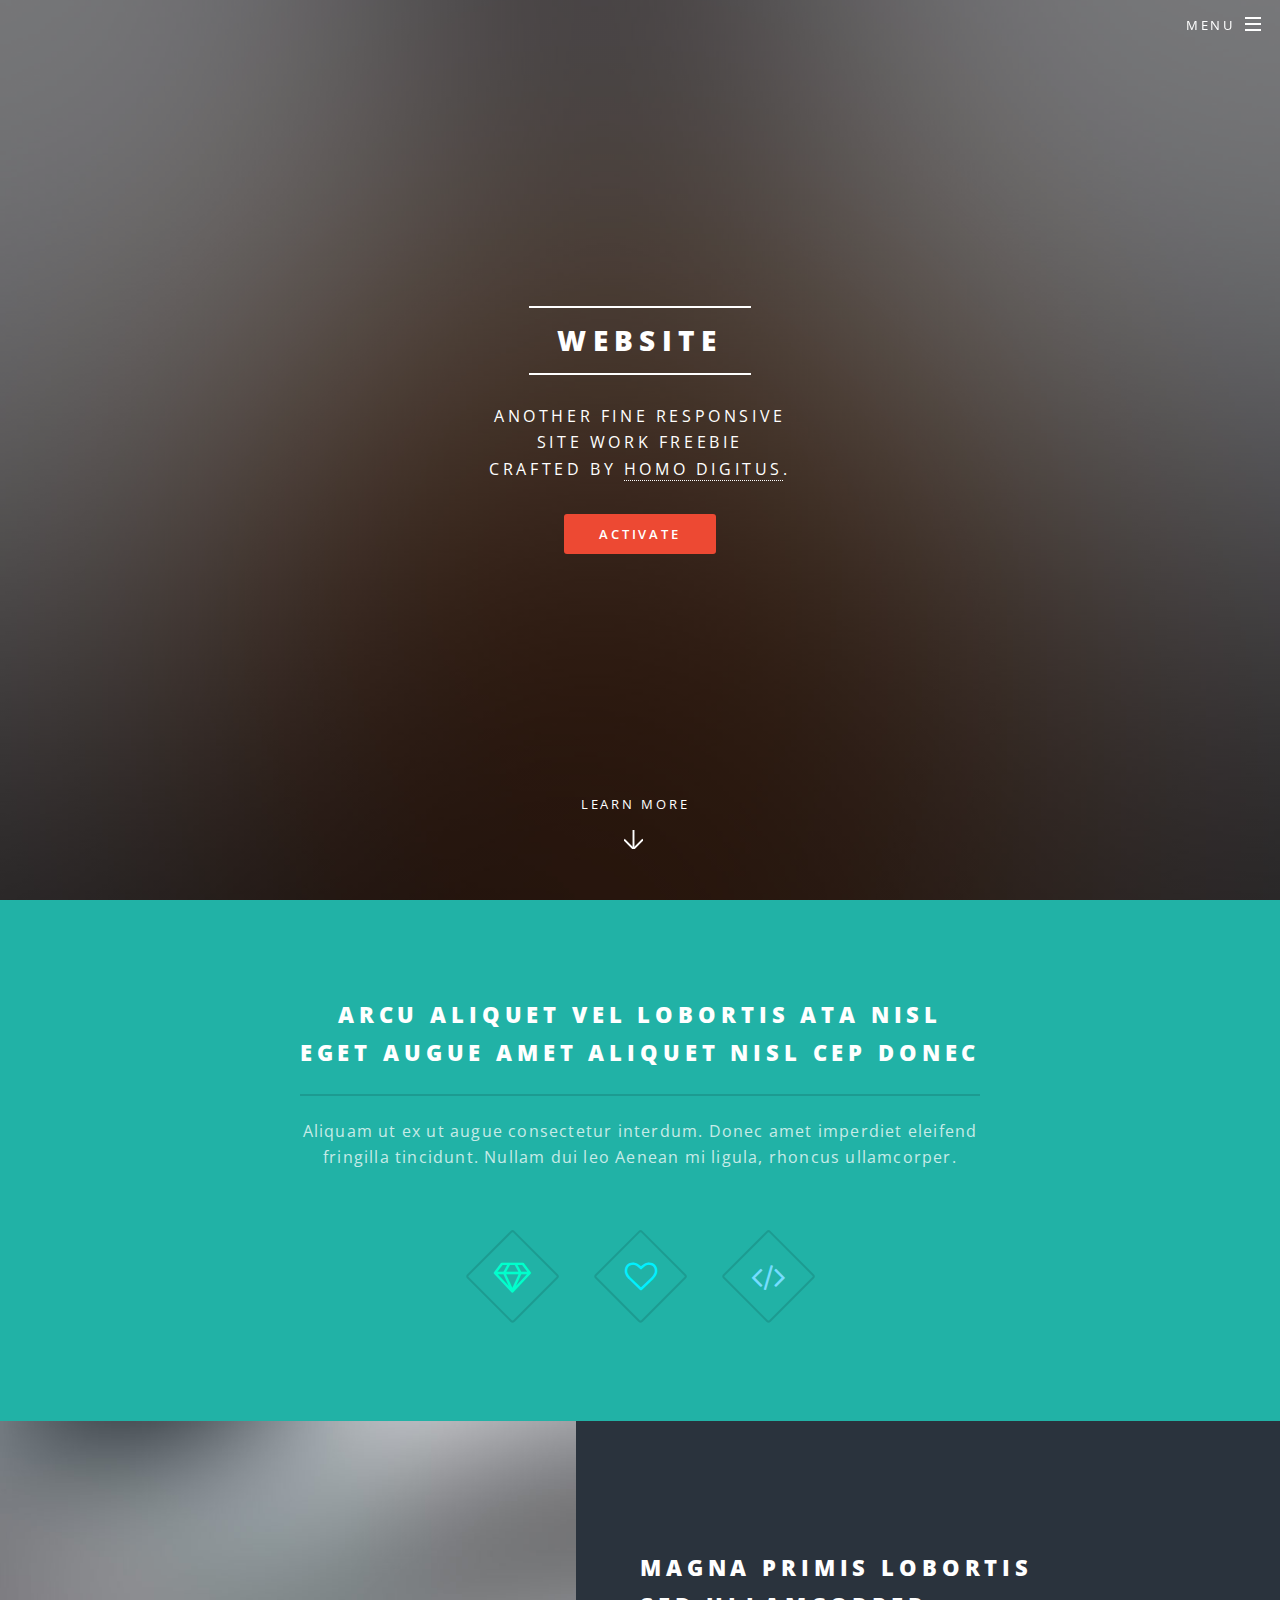
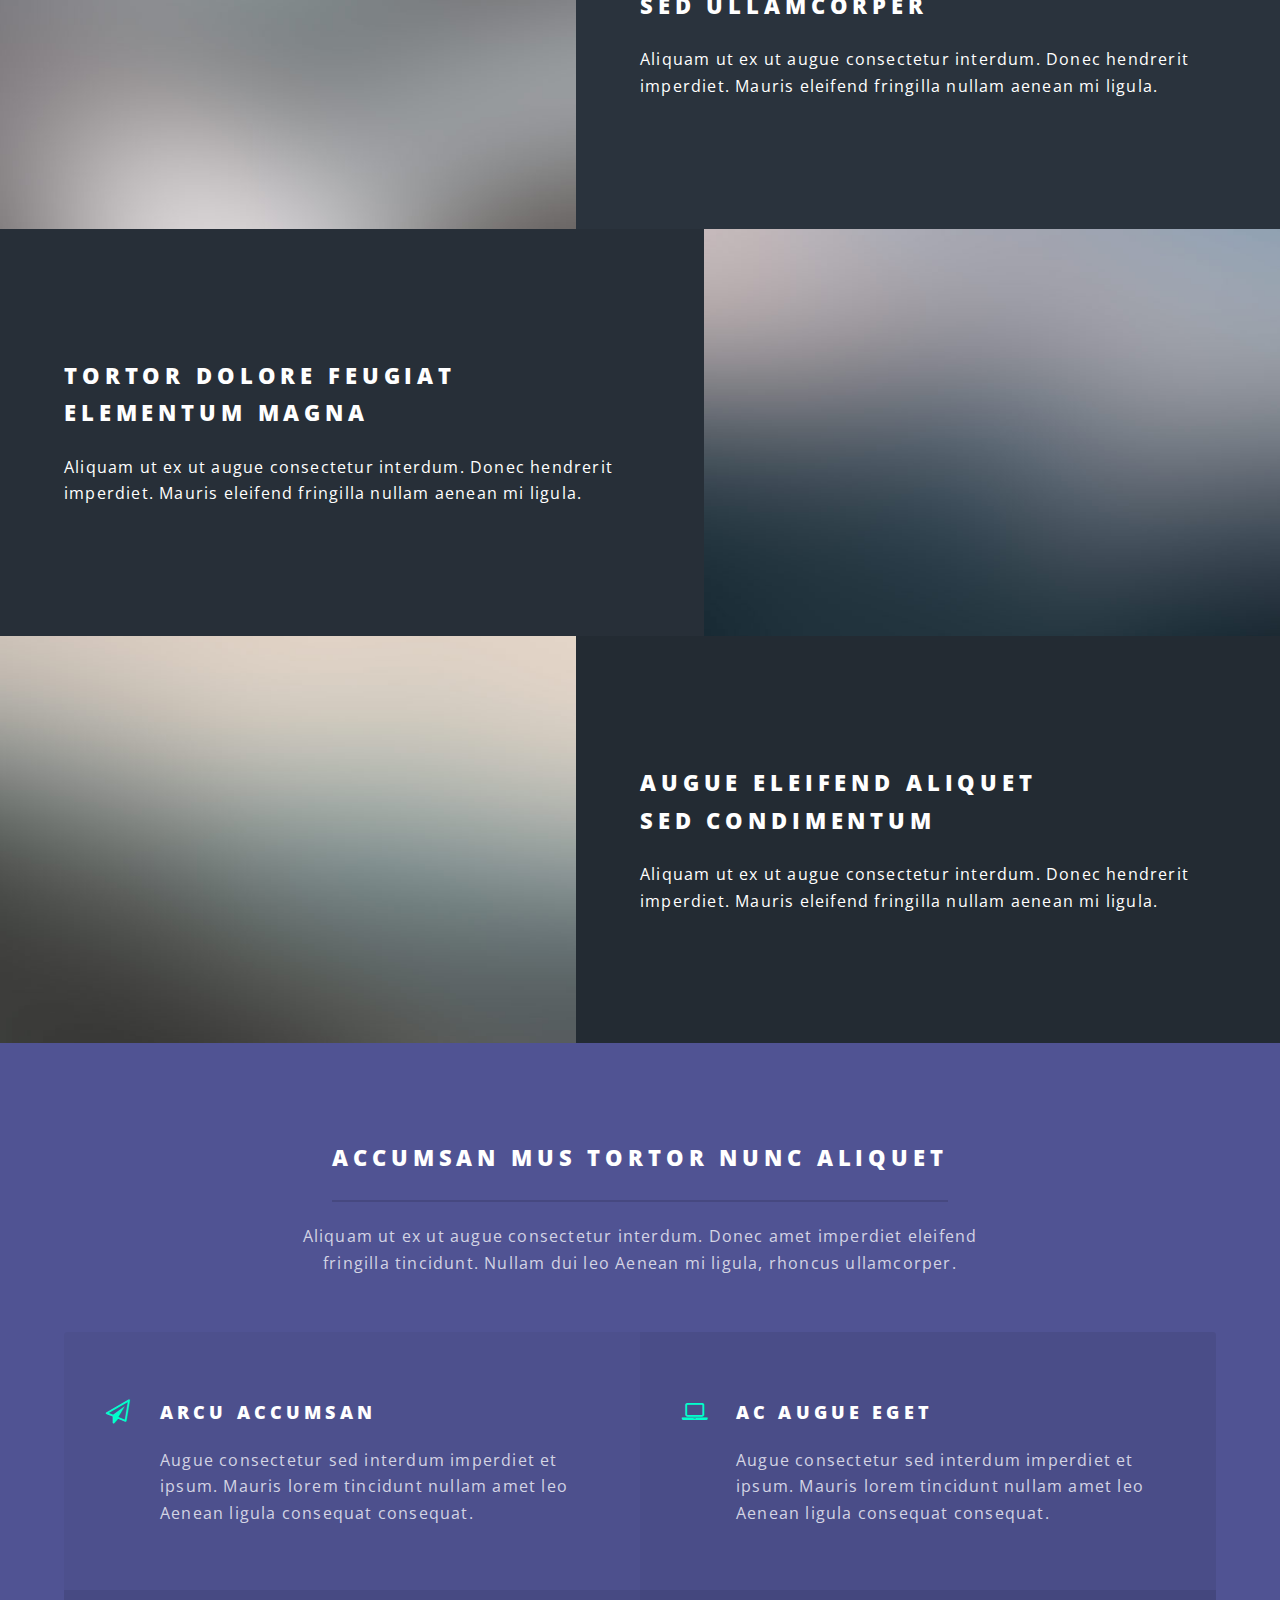
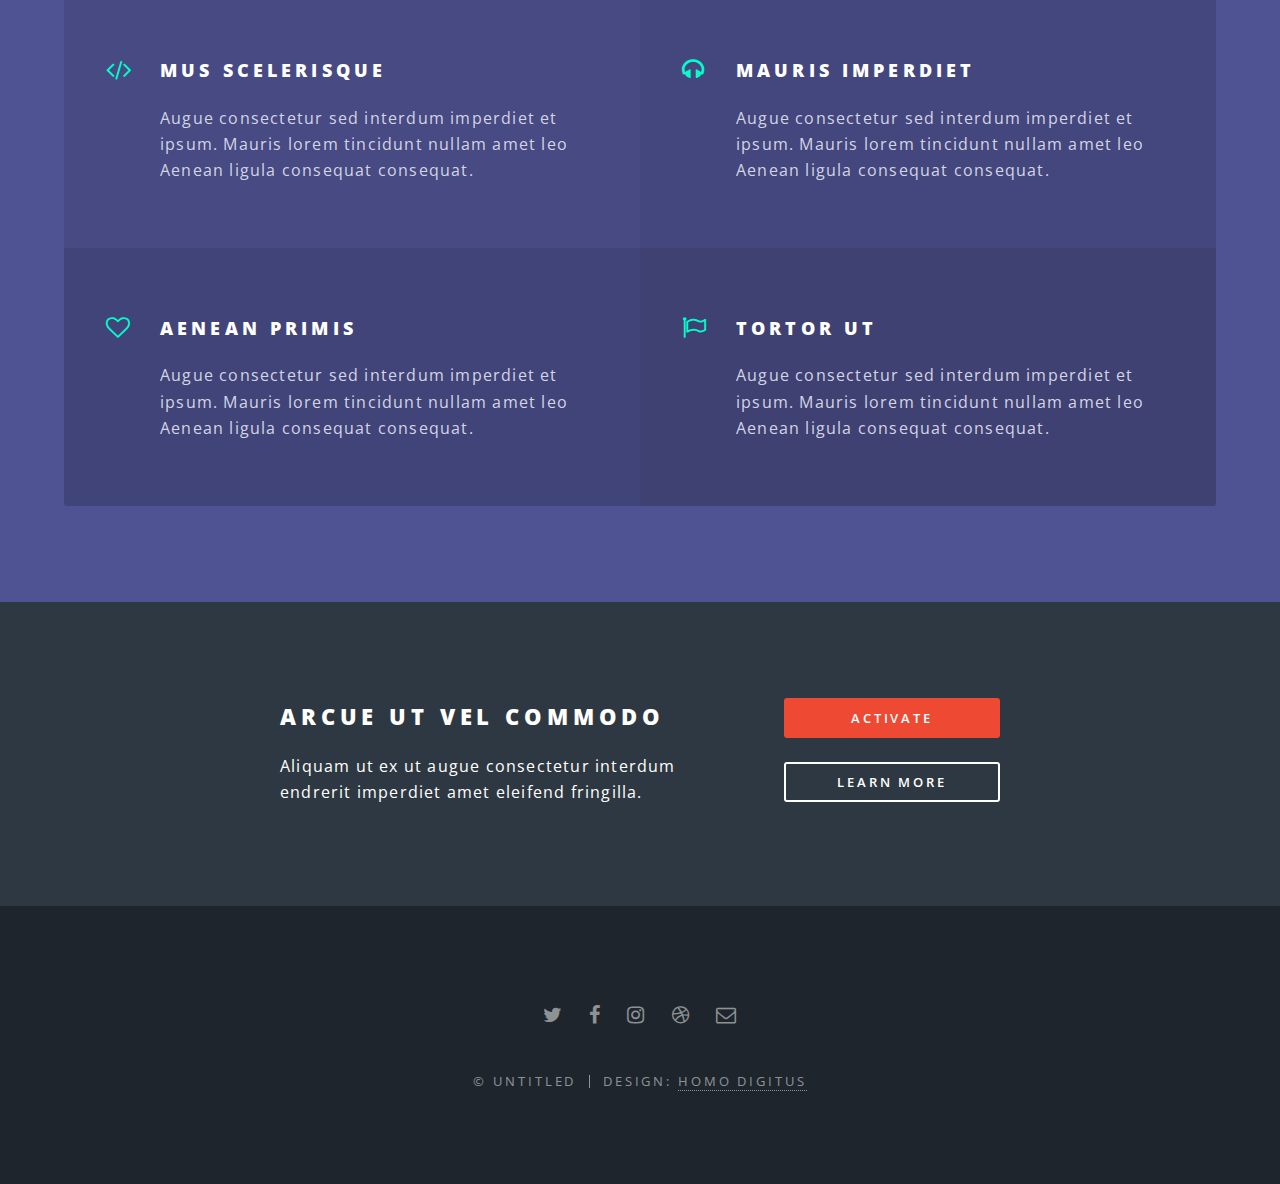
<file: website1/index.html>
<!DOCTYPE HTML>
<!--
	Homo Digitus Web Design
-->
<html>
	<head>
		<title>Design by Homo Digitus</title>
		<meta charset="utf-8" />
		<meta name="viewport" content="width=device-width, initial-scale=1" />
		<!--[if lte IE 8]><script src="assets/js/ie/html5shiv.js"></script><![endif]-->
		<link rel="stylesheet" href="assets/css/main.css" />
		<!--[if lte IE 8]><link rel="stylesheet" href="assets/css/ie8.css" /><![endif]-->
		<!--[if lte IE 9]><link rel="stylesheet" href="assets/css/ie9.css" /><![endif]-->
	</head>
	<body class="landing">

		<!-- Page Wrapper -->
			<div id="page-wrapper">

				<!-- Header -->
					<header id="header" class="alt">
						<h1><a href="index.html">Website</a></h1>
						<nav id="nav">
							<ul>
								<li class="special">
									<a href="#menu" class="menuToggle"><span>Menu</span></a>
									<div id="menu">
										<ul>
											<li><a href="index.html">Home</a></li>
											<li><a href="generic.html">Generic</a></li>
											<li><a href="elements.html">Elements</a></li>
											<li><a href="contact.html">Contact Us</a></li>
											<li><a href="#">Sign Up</a></li>
											<li><a href="#">Log In</a></li>
										</ul>
									</div>
								</li>
							</ul>
						</nav>
					</header>

				<!-- Banner -->
					<section id="banner">
						<div class="inner">
							<h2>Website</h2>
							<p>Another fine responsive<br />
							site work freebie<br />
							crafted by <a href="http://homodigitus.xyz/">Homo Digitus</a>.</p>
							<ul class="actions">
								<li><a href="#" class="button special">Activate</a></li>
							</ul>
						</div>
						<a href="#one" class="more scrolly">Learn More</a>
					</section>

				<!-- One -->
					<section id="one" class="wrapper style1 special">
						<div class="inner">
							<header class="major">
								<h2>Arcu aliquet vel lobortis ata nisl<br />
								eget augue amet aliquet nisl cep donec</h2>
								<p>Aliquam ut ex ut augue consectetur interdum. Donec amet imperdiet eleifend<br />
								fringilla tincidunt. Nullam dui leo Aenean mi ligula, rhoncus ullamcorper.</p>
							</header>
							<ul class="icons major">
								<li><span class="icon fa-diamond major style1"><span class="label">Lorem</span></span></li>
								<li><span class="icon fa-heart-o major style2"><span class="label">Ipsum</span></span></li>
								<li><span class="icon fa-code major style3"><span class="label">Dolor</span></span></li>
							</ul>
						</div>
					</section>

				<!-- Two -->
					<section id="two" class="wrapper alt style2">
						<section class="spotlight">
							<div class="image"><img src="images/pic01.jpg" alt="" /></div><div class="content">
								<h2>Magna primis lobortis<br />
								sed ullamcorper</h2>
								<p>Aliquam ut ex ut augue consectetur interdum. Donec hendrerit imperdiet. Mauris eleifend fringilla nullam aenean mi ligula.</p>
							</div>
						</section>
						<section class="spotlight">
							<div class="image"><img src="images/pic02.jpg" alt="" /></div><div class="content">
								<h2>Tortor dolore feugiat<br />
								elementum magna</h2>
								<p>Aliquam ut ex ut augue consectetur interdum. Donec hendrerit imperdiet. Mauris eleifend fringilla nullam aenean mi ligula.</p>
							</div>
						</section>
						<section class="spotlight">
							<div class="image"><img src="images/pic03.jpg" alt="" /></div><div class="content">
								<h2>Augue eleifend aliquet<br />
								sed condimentum</h2>
								<p>Aliquam ut ex ut augue consectetur interdum. Donec hendrerit imperdiet. Mauris eleifend fringilla nullam aenean mi ligula.</p>
							</div>
						</section>
					</section>

				<!-- Three -->
					<section id="three" class="wrapper style3 special">
						<div class="inner">
							<header class="major">
								<h2>Accumsan mus tortor nunc aliquet</h2>
								<p>Aliquam ut ex ut augue consectetur interdum. Donec amet imperdiet eleifend<br />
								fringilla tincidunt. Nullam dui leo Aenean mi ligula, rhoncus ullamcorper.</p>
							</header>
							<ul class="features">
								<li class="icon fa-paper-plane-o">
									<h3>Arcu accumsan</h3>
									<p>Augue consectetur sed interdum imperdiet et ipsum. Mauris lorem tincidunt nullam amet leo Aenean ligula consequat consequat.</p>
								</li>
								<li class="icon fa-laptop">
									<h3>Ac Augue Eget</h3>
									<p>Augue consectetur sed interdum imperdiet et ipsum. Mauris lorem tincidunt nullam amet leo Aenean ligula consequat consequat.</p>
								</li>
								<li class="icon fa-code">
									<h3>Mus Scelerisque</h3>
									<p>Augue consectetur sed interdum imperdiet et ipsum. Mauris lorem tincidunt nullam amet leo Aenean ligula consequat consequat.</p>
								</li>
								<li class="icon fa-headphones">
									<h3>Mauris Imperdiet</h3>
									<p>Augue consectetur sed interdum imperdiet et ipsum. Mauris lorem tincidunt nullam amet leo Aenean ligula consequat consequat.</p>
								</li>
								<li class="icon fa-heart-o">
									<h3>Aenean Primis</h3>
									<p>Augue consectetur sed interdum imperdiet et ipsum. Mauris lorem tincidunt nullam amet leo Aenean ligula consequat consequat.</p>
								</li>
								<li class="icon fa-flag-o">
									<h3>Tortor Ut</h3>
									<p>Augue consectetur sed interdum imperdiet et ipsum. Mauris lorem tincidunt nullam amet leo Aenean ligula consequat consequat.</p>
								</li>
							</ul>
						</div>
					</section>

				<!-- CTA -->
					<section id="cta" class="wrapper style4">
						<div class="inner">
							<header>
								<h2>Arcue ut vel commodo</h2>
								<p>Aliquam ut ex ut augue consectetur interdum endrerit imperdiet amet eleifend fringilla.</p>
							</header>
							<ul class="actions vertical">
								<li><a href="#" class="button fit special">Activate</a></li>
								<li><a href="#" class="button fit">Learn More</a></li>
							</ul>
						</div>
					</section>

				<!-- Footer -->
					<footer id="footer">
						<ul class="icons">
							<li><a href="#" class="icon fa-twitter"><span class="label">Twitter</span></a></li>
							<li><a href="#" class="icon fa-facebook"><span class="label">Facebook</span></a></li>
							<li><a href="#" class="icon fa-instagram"><span class="label">Instagram</span></a></li>
							<li><a href="#" class="icon fa-dribbble"><span class="label">Dribbble</span></a></li>
							<li><a href="#" class="icon fa-envelope-o"><span class="label">Email</span></a></li>
						</ul>
						<ul class="copyright">
							<li>&copy; Untitled</li><li>Design: <a href="http://homodigitus.xyz/">Homo Digitus</a></li>
						</ul>
					</footer>

			</div>

		<!-- Scripts -->
			<script src="assets/js/jquery.min.js"></script>
			<script src="assets/js/jquery.scrollex.min.js"></script>
			<script src="assets/js/jquery.scrolly.min.js"></script>
			<script src="assets/js/skel.min.js"></script>
			<script src="assets/js/util.js"></script>
			<!--[if lte IE 8]><script src="assets/js/ie/respond.min.js"></script><![endif]-->
			<script src="assets/js/main.js"></script>

	</body>
</html>
</file>
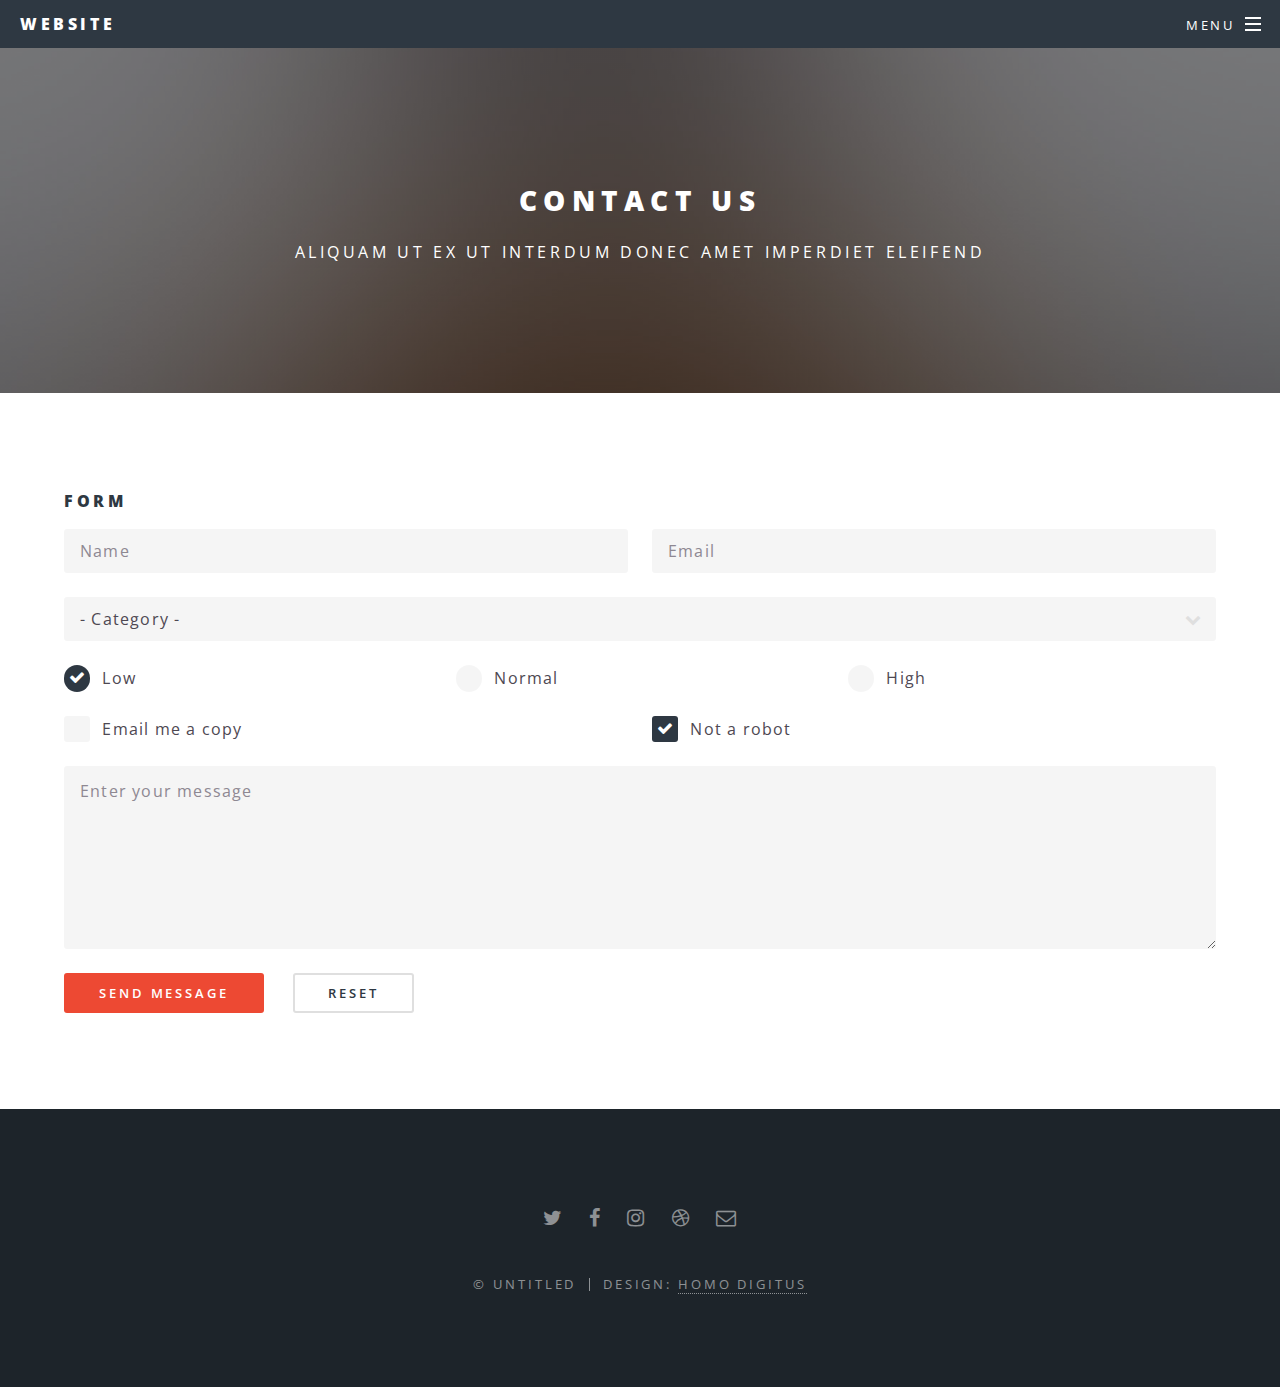
<file: website1/contact.html>
<!DOCTYPE HTML>
<!--
	Homo Digitus Web Design
-->
<html>
	<head>
		<title>Generic - Website by Homo Digitus</title>
		<meta charset="utf-8" />
		<meta name="viewport" content="width=device-width, initial-scale=1" />
		<!--[if lte IE 8]><script src="assets/js/ie/html5shiv.js"></script><![endif]-->
		<link rel="stylesheet" href="assets/css/main.css" />
		<!--[if lte IE 8]><link rel="stylesheet" href="assets/css/ie8.css" /><![endif]-->
		<!--[if lte IE 9]><link rel="stylesheet" href="assets/css/ie9.css" /><![endif]-->
	</head>
	<body>

		<!-- Page Wrapper -->
			<div id="page-wrapper">

				<!-- Header -->
					<header id="header">
						<h1><a href="index.html">Website</a></h1>
						<nav id="nav">
							<ul>
								<li class="special">
									<a href="#menu" class="menuToggle"><span>Menu</span></a>
									<div id="menu">
										<ul>
											<li><a href="index.html">Home</a></li>
											<li><a href="generic.html">Generic</a></li>
											<li><a href="elements.html">Elements</a></li>
											<li><a href="#">Sign Up</a></li>
											<li><a href="#">Log In</a></li>
										</ul>
									</div>
								</li>
							</ul>
						</nav>
					</header>

				<!-- Main -->
					<article id="main">
						<header>
							<h2>Contact Us</h2>
							<p>Aliquam ut ex ut interdum donec amet imperdiet eleifend</p>
						</header>
						<section class="wrapper style5">
							<div class="inner">
							<h4>Form</h4>
									<form method="post" action="#">
										<div class="row uniform">
											<div class="6u 12u$(xsmall)">
												<input type="text" name="demo-name" id="demo-name" value="" placeholder="Name" />
											</div>
											<div class="6u$ 12u$(xsmall)">
												<input type="email" name="demo-email" id="demo-email" value="" placeholder="Email" />
											</div>
											<div class="12u$">
												<div class="select-wrapper">
													<select name="demo-category" id="demo-category">
														<option value="">- Category -</option>
														<option value="1">Manufacturing</option>
														<option value="1">Shipping</option>
														<option value="1">Administration</option>
														<option value="1">Human Resources</option>
													</select>
												</div>
											</div>
											<div class="4u 12u$(small)">
												<input type="radio" id="demo-priority-low" name="demo-priority" checked>
												<label for="demo-priority-low">Low</label>
											</div>
											<div class="4u 12u$(small)">
												<input type="radio" id="demo-priority-normal" name="demo-priority">
												<label for="demo-priority-normal">Normal</label>
											</div>
											<div class="4u$ 12u$(small)">
												<input type="radio" id="demo-priority-high" name="demo-priority">
												<label for="demo-priority-high">High</label>
											</div>
											<div class="6u 12u$(small)">
												<input type="checkbox" id="demo-copy" name="demo-copy">
												<label for="demo-copy">Email me a copy</label>
											</div>
											<div class="6u$ 12u$(small)">
												<input type="checkbox" id="demo-human" name="demo-human" checked>
												<label for="demo-human">Not a robot</label>
											</div>
											<div class="12u$">
												<textarea name="demo-message" id="demo-message" placeholder="Enter your message" rows="6"></textarea>
											</div>
											<div class="12u$">
												<ul class="actions">
													<li><input type="submit" value="Send Message" class="special" /></li>
													<li><input type="reset" value="Reset" /></li>
												</ul>
											</div>
										</div>
									</form>
								</section>


							</div>
						</section>
					</article>

				<!-- Footer -->
					<footer id="footer">
						<ul class="icons">
							<li><a href="#" class="icon fa-twitter"><span class="label">Twitter</span></a></li>
							<li><a href="#" class="icon fa-facebook"><span class="label">Facebook</span></a></li>
							<li><a href="#" class="icon fa-instagram"><span class="label">Instagram</span></a></li>
							<li><a href="#" class="icon fa-dribbble"><span class="label">Dribbble</span></a></li>
							<li><a href="#" class="icon fa-envelope-o"><span class="label">Email</span></a></li>
						</ul>
						<ul class="copyright">
							<li>&copy; Untitled</li><li>Design: <a href="http://homodigitus.xyz/">Homo Digitus</a></li>
						</ul>
					</footer>

			</div>

		<!-- Scripts -->
			<script src="assets/js/jquery.min.js"></script>
			<script src="assets/js/jquery.scrollex.min.js"></script>
			<script src="assets/js/jquery.scrolly.min.js"></script>
			<script src="assets/js/skel.min.js"></script>
			<script src="assets/js/util.js"></script>
			<!--[if lte IE 8]><script src="assets/js/ie/respond.min.js"></script><![endif]-->
			<script src="assets/js/main.js"></script>

	</body>
</html>
</file>
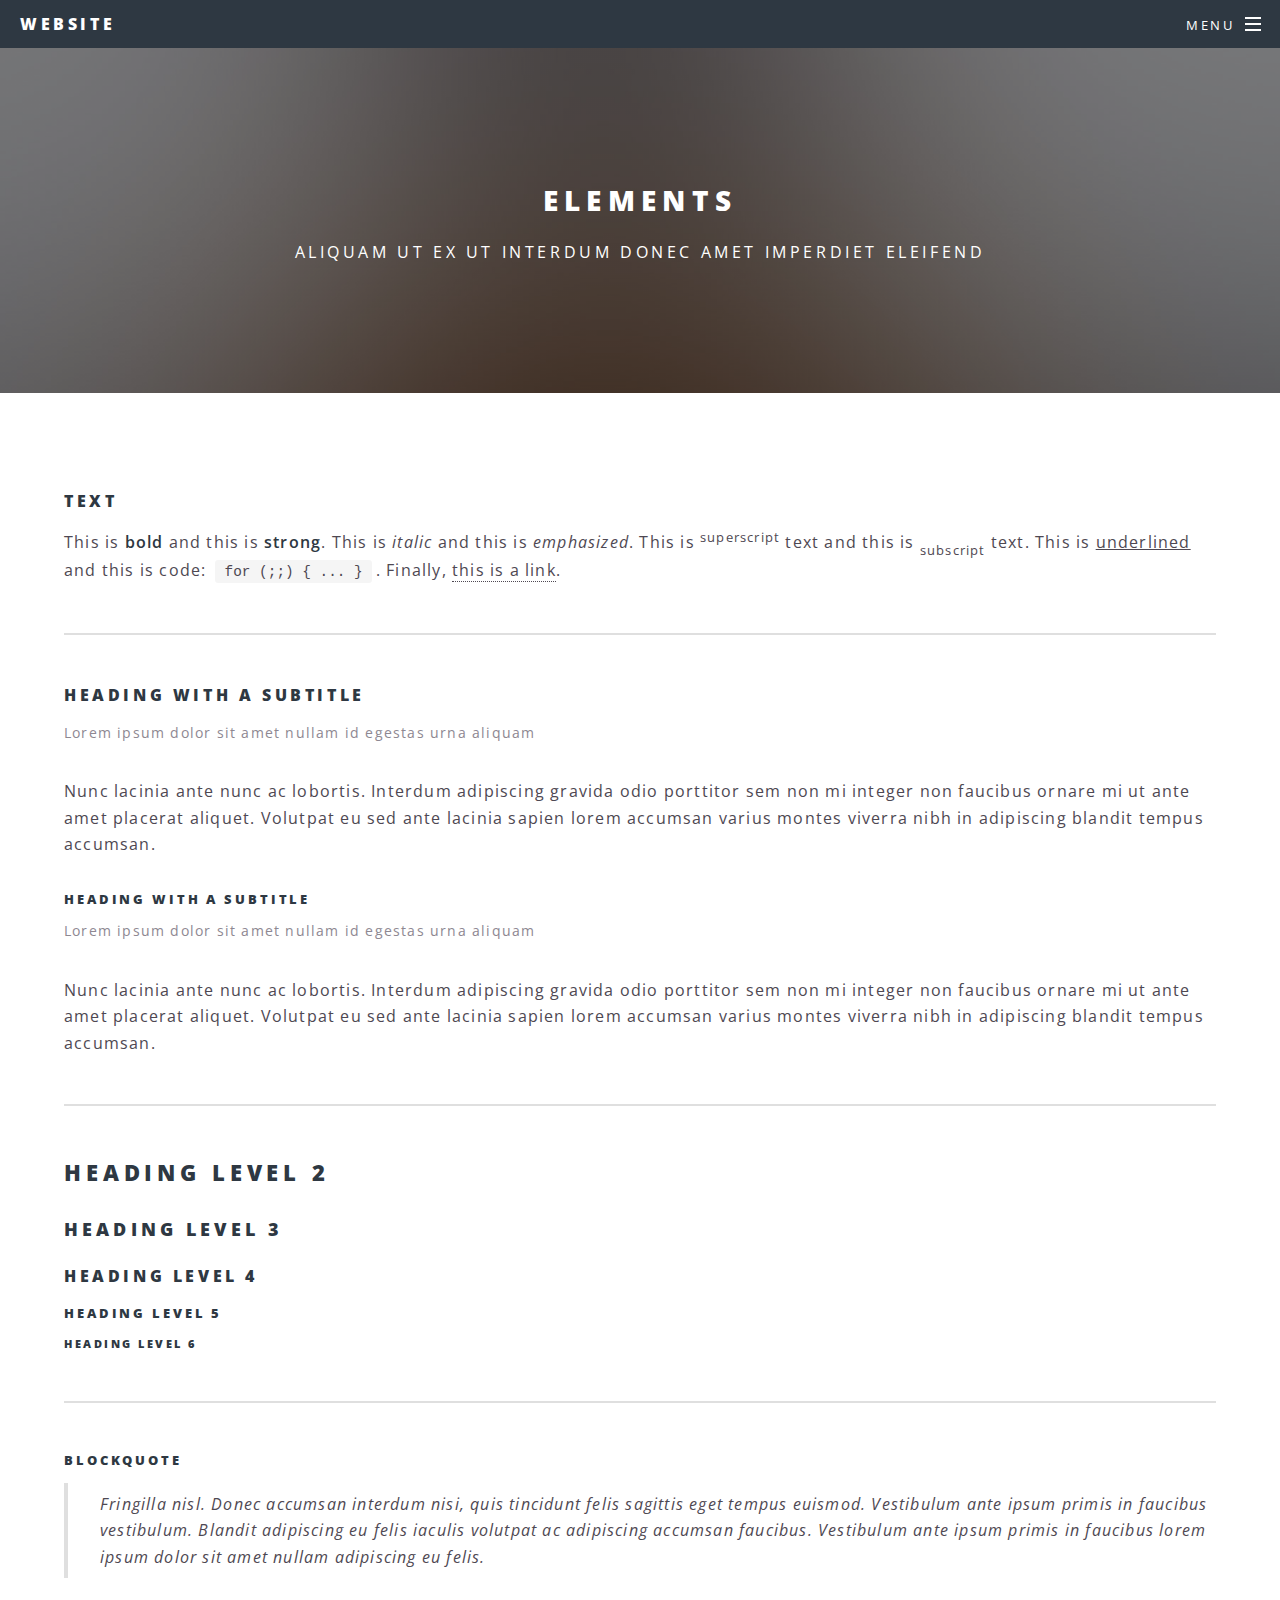
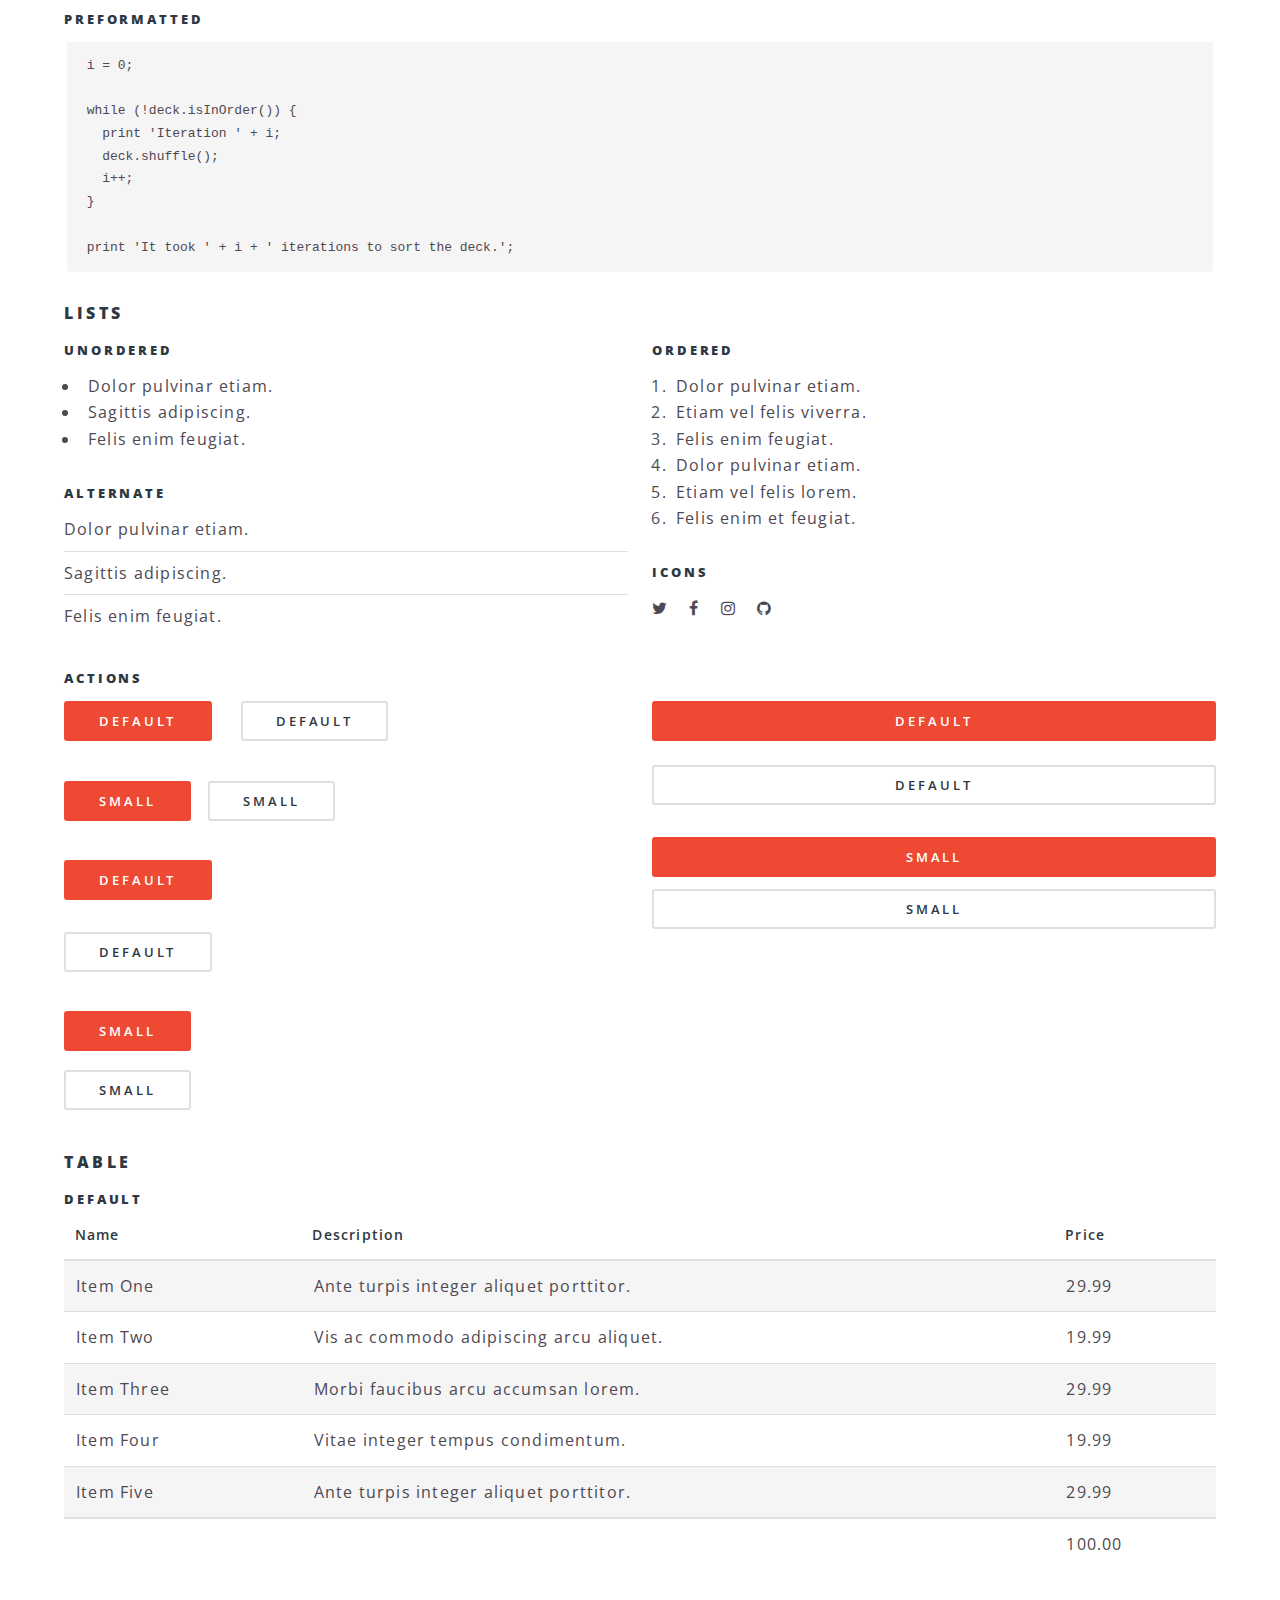
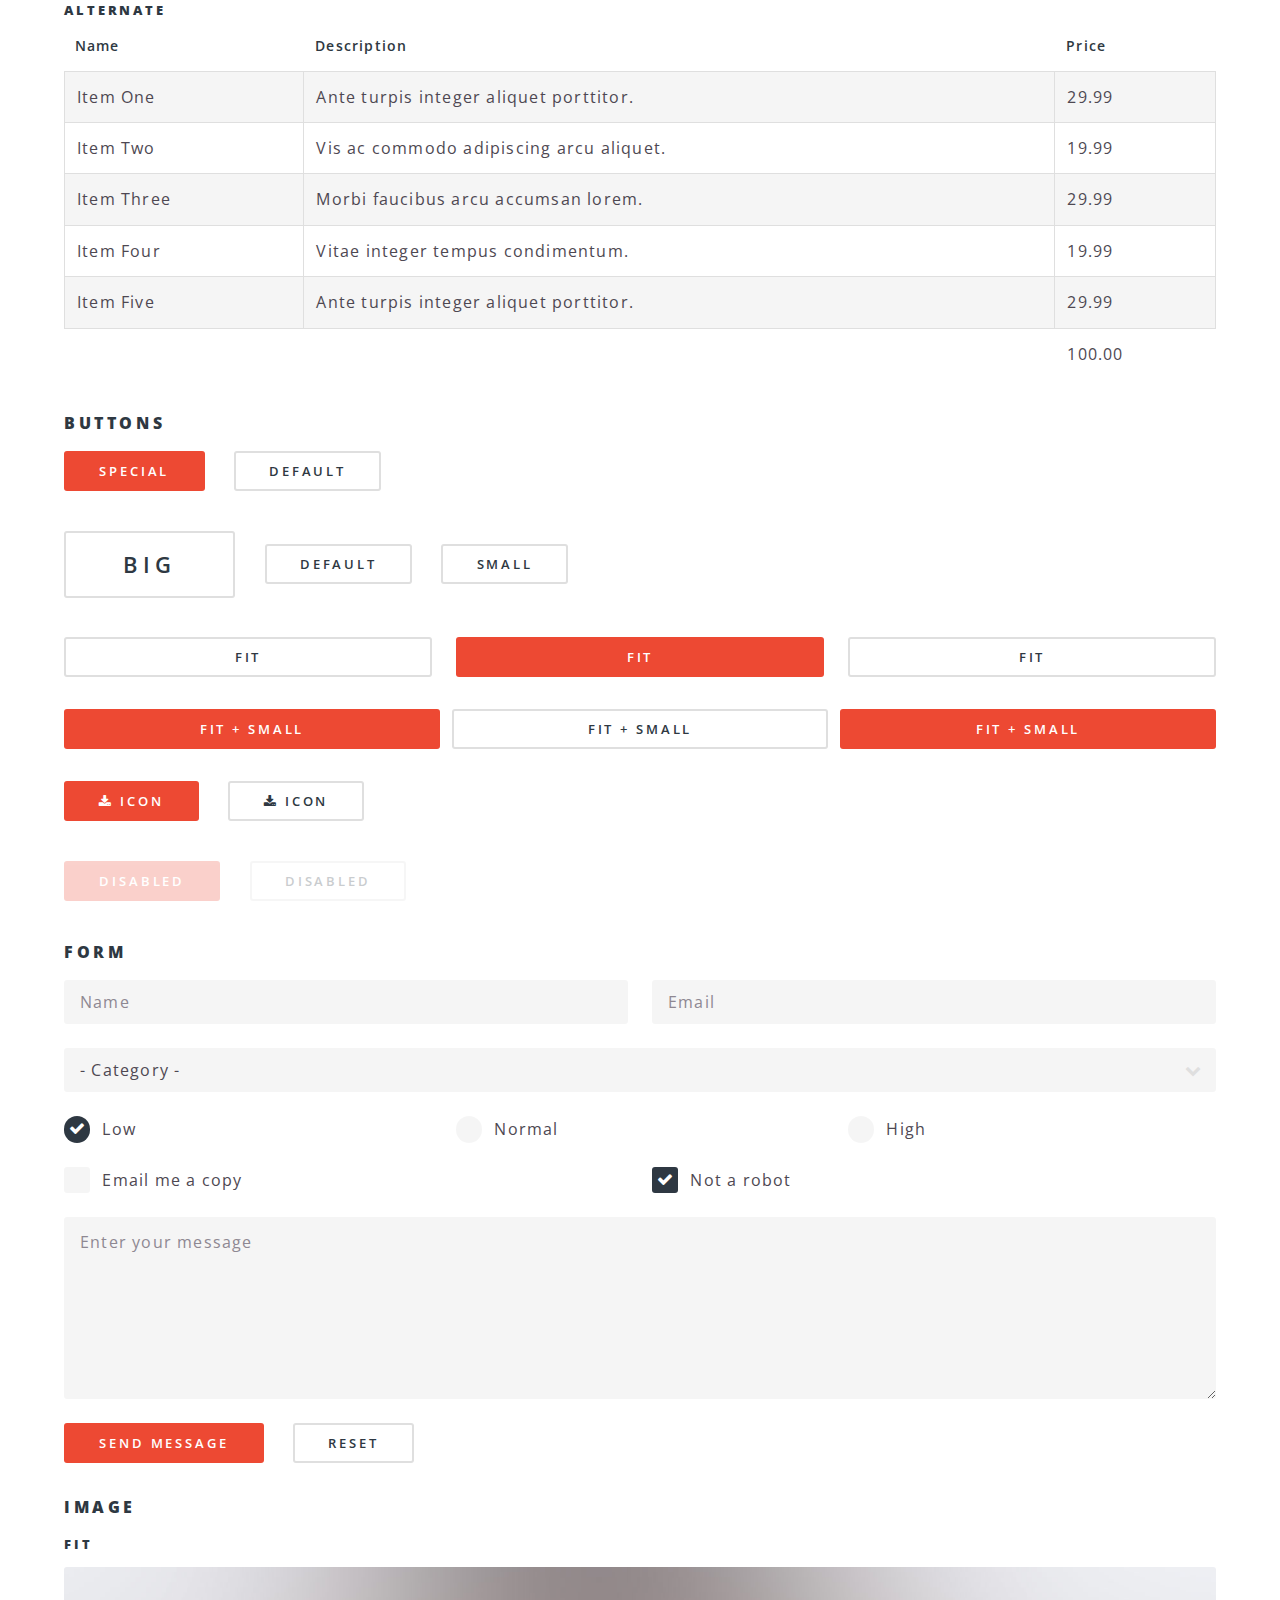
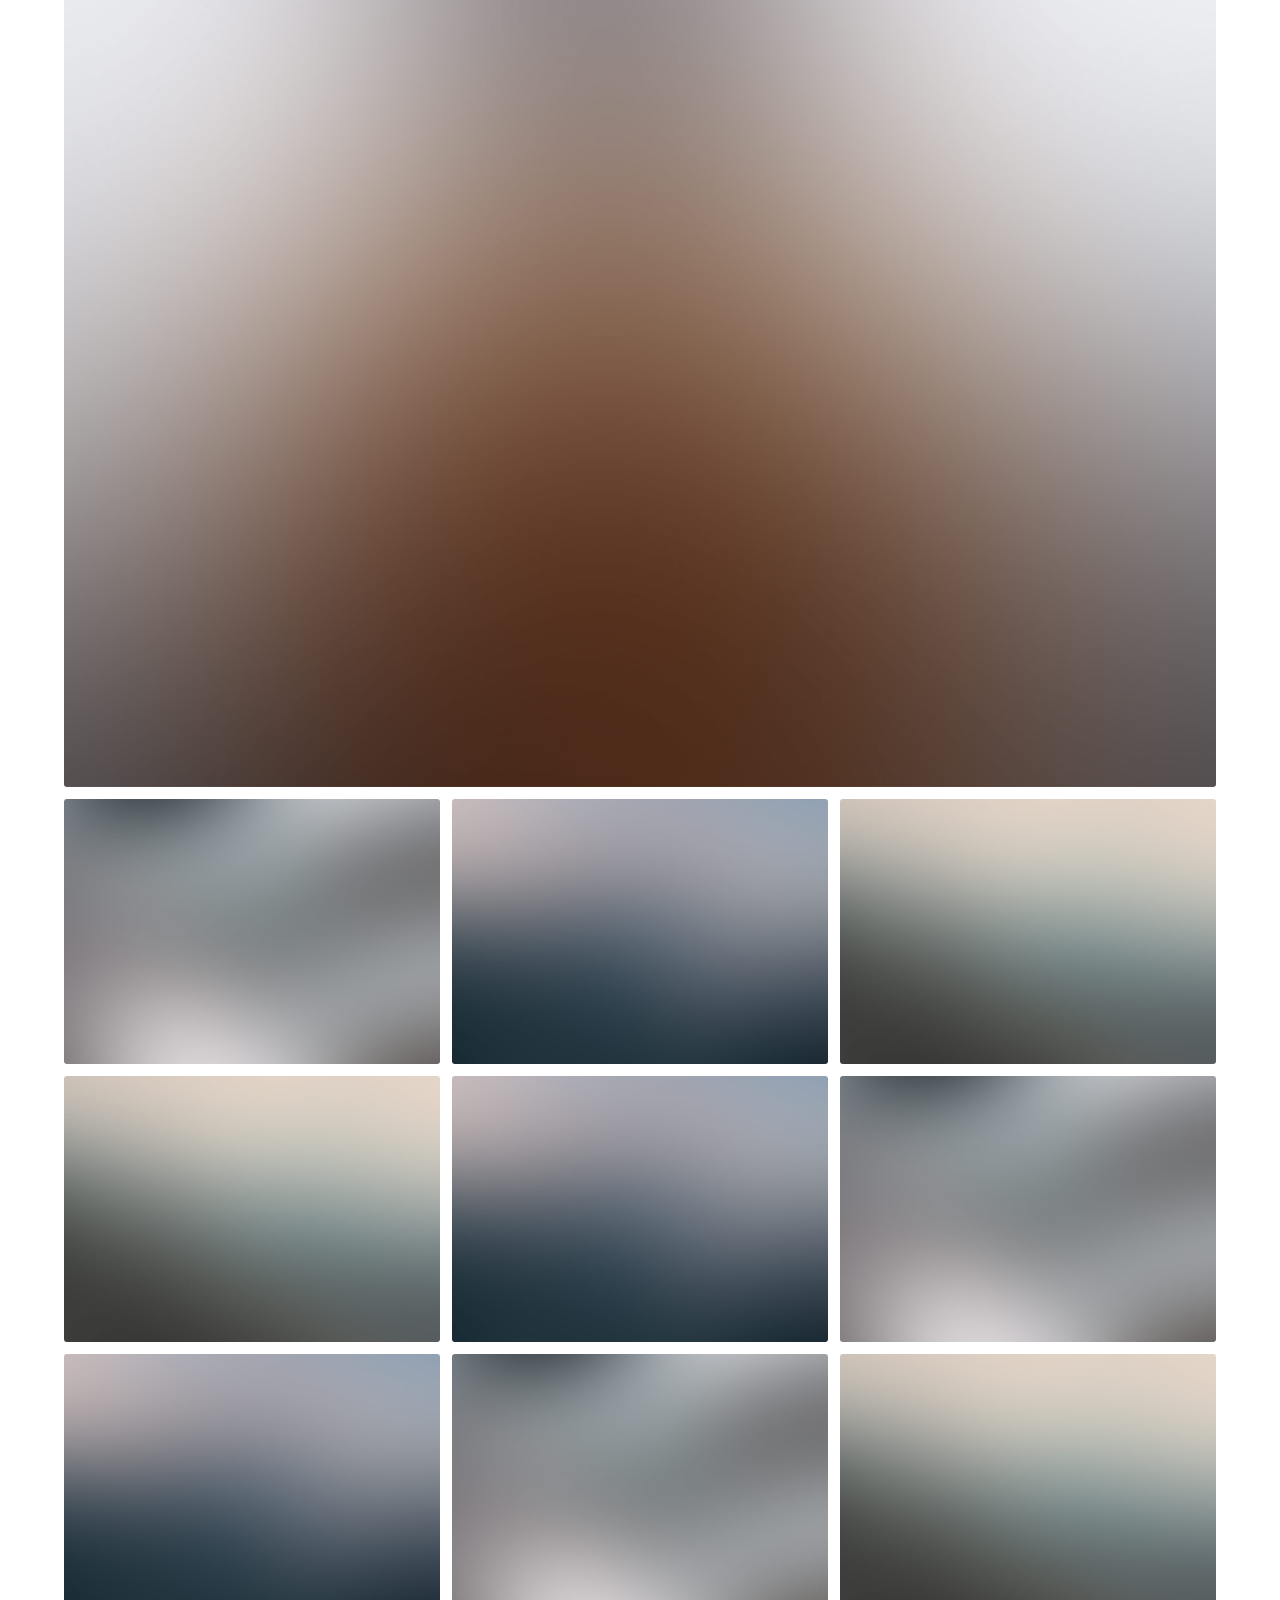
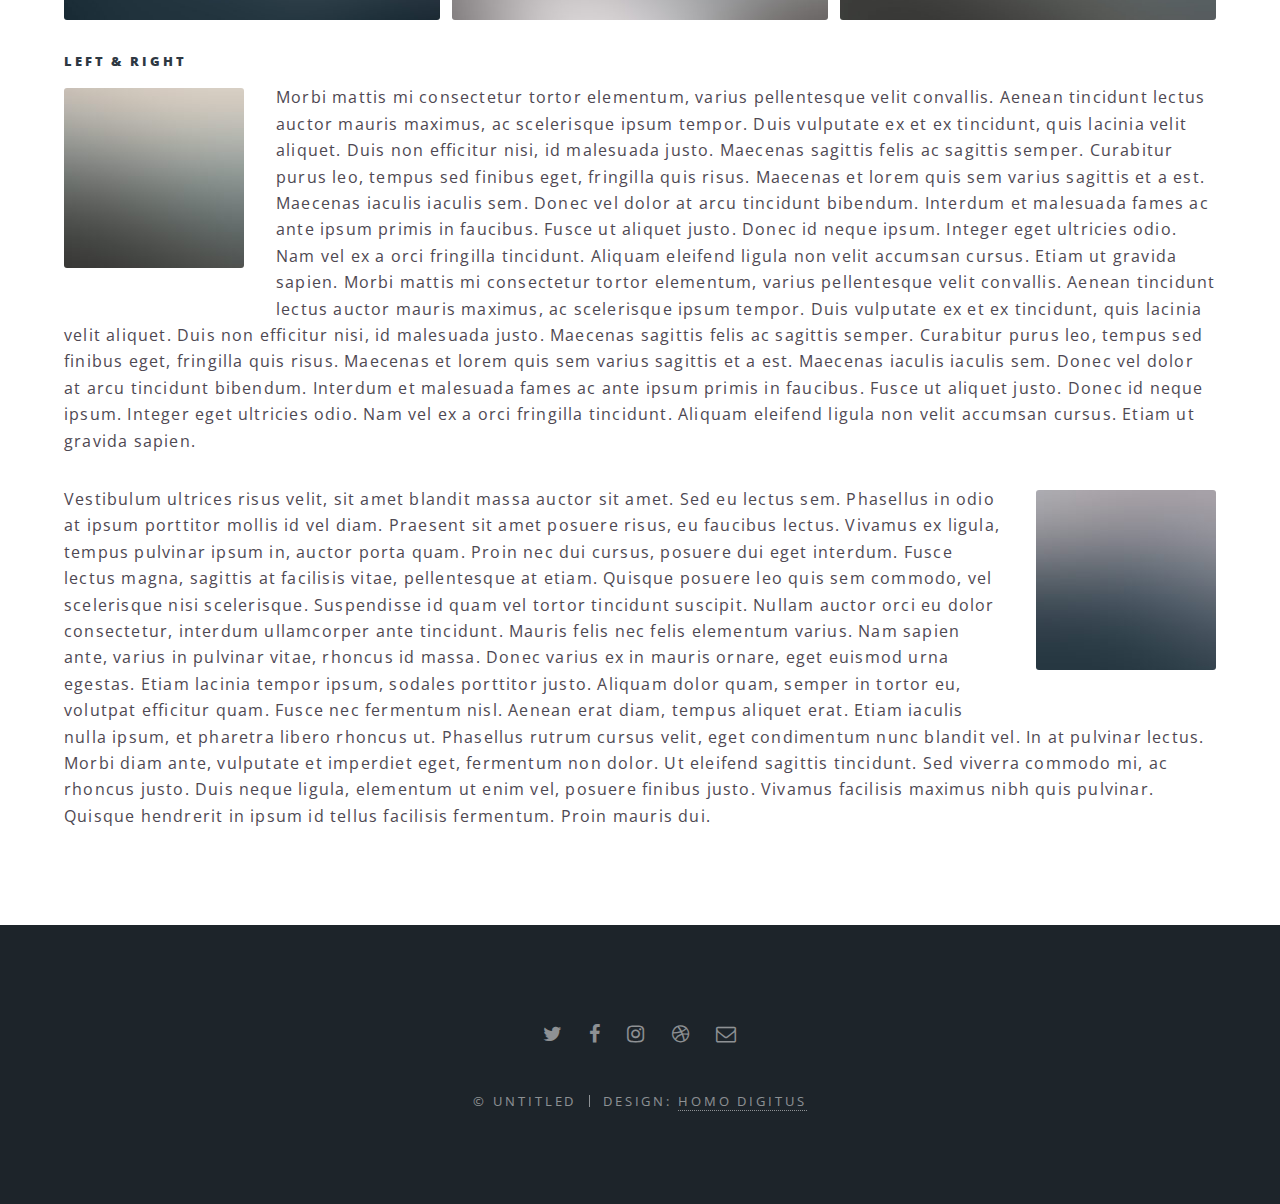
<file: website1/elements.html>
<!DOCTYPE HTML>
<!--
	Homo Digitus web design
-->
<html>
	<head>
		<title>Elements - Design by HOMO DIGITUS</title>
		<meta charset="utf-8" />
		<meta name="viewport" content="width=device-width, initial-scale=1" />
		<!--[if lte IE 8]><script src="assets/js/ie/html5shiv.js"></script><![endif]-->
		<link rel="stylesheet" href="assets/css/main.css" />
		<!--[if lte IE 8]><link rel="stylesheet" href="assets/css/ie8.css" /><![endif]-->
		<!--[if lte IE 9]><link rel="stylesheet" href="assets/css/ie9.css" /><![endif]-->
	</head>
	<body>

		<!-- Page Wrapper -->
			<div id="page-wrapper">

				<!-- Header -->
					<header id="header">
						<h1><a href="index.html">Website</a></h1>
						<nav id="nav">
							<ul>
								<li class="special">
									<a href="#menu" class="menuToggle"><span>Menu</span></a>
									<div id="menu">
										<ul>
											<li><a href="index.html">Home</a></li>
											<li><a href="generic.html">Generic</a></li>
											<li><a href="elements.html">Elements</a></li>
											<li><a href="#">Sign Up</a></li>
											<li><a href="#">Log In</a></li>
										</ul>
									</div>
								</li>
							</ul>
						</nav>
					</header>

				<!-- Main -->
					<article id="main">
						<header>
							<h2>Elements</h2>
							<p>Aliquam ut ex ut interdum donec amet imperdiet eleifend</p>
						</header>
						<section class="wrapper style5">
							<div class="inner">

								<section>
									<h4>Text</h4>
									<p>This is <b>bold</b> and this is <strong>strong</strong>. This is <i>italic</i> and this is <em>emphasized</em>.
									This is <sup>superscript</sup> text and this is <sub>subscript</sub> text.
									This is <u>underlined</u> and this is code: <code>for (;;) { ... }</code>. Finally, <a href="#">this is a link</a>.</p>
									<hr />
									<header>
										<h4>Heading with a Subtitle</h4>
										<p>Lorem ipsum dolor sit amet nullam id egestas urna aliquam</p>
									</header>
									<p>Nunc lacinia ante nunc ac lobortis. Interdum adipiscing gravida odio porttitor sem non mi integer non faucibus ornare mi ut ante amet placerat aliquet. Volutpat eu sed ante lacinia sapien lorem accumsan varius montes viverra nibh in adipiscing blandit tempus accumsan.</p>
									<header>
										<h5>Heading with a Subtitle</h5>
										<p>Lorem ipsum dolor sit amet nullam id egestas urna aliquam</p>
									</header>
									<p>Nunc lacinia ante nunc ac lobortis. Interdum adipiscing gravida odio porttitor sem non mi integer non faucibus ornare mi ut ante amet placerat aliquet. Volutpat eu sed ante lacinia sapien lorem accumsan varius montes viverra nibh in adipiscing blandit tempus accumsan.</p>
									<hr />
									<h2>Heading Level 2</h2>
									<h3>Heading Level 3</h3>
									<h4>Heading Level 4</h4>
									<h5>Heading Level 5</h5>
									<h6>Heading Level 6</h6>
									<hr />
									<h5>Blockquote</h5>
									<blockquote>Fringilla nisl. Donec accumsan interdum nisi, quis tincidunt felis sagittis eget tempus euismod. Vestibulum ante ipsum primis in faucibus vestibulum. Blandit adipiscing eu felis iaculis volutpat ac adipiscing accumsan faucibus. Vestibulum ante ipsum primis in faucibus lorem ipsum dolor sit amet nullam adipiscing eu felis.</blockquote>
									<h5>Preformatted</h5>
									<pre><code>i = 0;

while (!deck.isInOrder()) {
  print 'Iteration ' + i;
  deck.shuffle();
  i++;
}

print 'It took ' + i + ' iterations to sort the deck.';</code></pre>
								</section>

								<section>
									<h4>Lists</h4>
									<div class="row">
										<div class="6u 12u$(medium)">
											<h5>Unordered</h5>
											<ul>
												<li>Dolor pulvinar etiam.</li>
												<li>Sagittis adipiscing.</li>
												<li>Felis enim feugiat.</li>
											</ul>
											<h5>Alternate</h5>
											<ul class="alt">
												<li>Dolor pulvinar etiam.</li>
												<li>Sagittis adipiscing.</li>
												<li>Felis enim feugiat.</li>
											</ul>
										</div>
										<div class="6u$ 12u$(medium)">
											<h5>Ordered</h5>
											<ol>
												<li>Dolor pulvinar etiam.</li>
												<li>Etiam vel felis viverra.</li>
												<li>Felis enim feugiat.</li>
												<li>Dolor pulvinar etiam.</li>
												<li>Etiam vel felis lorem.</li>
												<li>Felis enim et feugiat.</li>
											</ol>
											<h5>Icons</h5>
											<ul class="icons">
												<li><a href="#" class="icon fa-twitter"><span class="label">Twitter</span></a></li>
												<li><a href="#" class="icon fa-facebook"><span class="label">Facebook</span></a></li>
												<li><a href="#" class="icon fa-instagram"><span class="label">Instagram</span></a></li>
												<li><a href="#" class="icon fa-github"><span class="label">Github</span></a></li>
											</ul>
										</div>
									</div>
									<h5>Actions</h5>
									<div class="row">
										<div class="6u 12u$(medium)">
											<ul class="actions">
												<li><a href="#" class="button special">Default</a></li>
												<li><a href="#" class="button">Default</a></li>
											</ul>
											<ul class="actions small">
												<li><a href="#" class="button special small">Small</a></li>
												<li><a href="#" class="button small">Small</a></li>
											</ul>
											<ul class="actions vertical">
												<li><a href="#" class="button special">Default</a></li>
												<li><a href="#" class="button">Default</a></li>
											</ul>
											<ul class="actions vertical small">
												<li><a href="#" class="button special small">Small</a></li>
												<li><a href="#" class="button small">Small</a></li>
											</ul>
										</div>
										<div class="6u 12u$(medium)">
											<ul class="actions vertical">
												<li><a href="#" class="button special fit">Default</a></li>
												<li><a href="#" class="button fit">Default</a></li>
											</ul>
											<ul class="actions vertical small">
												<li><a href="#" class="button special small fit">Small</a></li>
												<li><a href="#" class="button small fit">Small</a></li>
											</ul>
										</div>
									</div>
								</section>

								<section>
									<h4>Table</h4>
									<h5>Default</h5>
									<div class="table-wrapper">
										<table>
											<thead>
												<tr>
													<th>Name</th>
													<th>Description</th>
													<th>Price</th>
												</tr>
											</thead>
											<tbody>
												<tr>
													<td>Item One</td>
													<td>Ante turpis integer aliquet porttitor.</td>
													<td>29.99</td>
												</tr>
												<tr>
													<td>Item Two</td>
													<td>Vis ac commodo adipiscing arcu aliquet.</td>
													<td>19.99</td>
												</tr>
												<tr>
													<td>Item Three</td>
													<td> Morbi faucibus arcu accumsan lorem.</td>
													<td>29.99</td>
												</tr>
												<tr>
													<td>Item Four</td>
													<td>Vitae integer tempus condimentum.</td>
													<td>19.99</td>
												</tr>
												<tr>
													<td>Item Five</td>
													<td>Ante turpis integer aliquet porttitor.</td>
													<td>29.99</td>
												</tr>
											</tbody>
											<tfoot>
												<tr>
													<td colspan="2"></td>
													<td>100.00</td>
												</tr>
											</tfoot>
										</table>
									</div>

									<h5>Alternate</h5>
									<div class="table-wrapper">
										<table class="alt">
											<thead>
												<tr>
													<th>Name</th>
													<th>Description</th>
													<th>Price</th>
												</tr>
											</thead>
											<tbody>
												<tr>
													<td>Item One</td>
													<td>Ante turpis integer aliquet porttitor.</td>
													<td>29.99</td>
												</tr>
												<tr>
													<td>Item Two</td>
													<td>Vis ac commodo adipiscing arcu aliquet.</td>
													<td>19.99</td>
												</tr>
												<tr>
													<td>Item Three</td>
													<td> Morbi faucibus arcu accumsan lorem.</td>
													<td>29.99</td>
												</tr>
												<tr>
													<td>Item Four</td>
													<td>Vitae integer tempus condimentum.</td>
													<td>19.99</td>
												</tr>
												<tr>
													<td>Item Five</td>
													<td>Ante turpis integer aliquet porttitor.</td>
													<td>29.99</td>
												</tr>
											</tbody>
											<tfoot>
												<tr>
													<td colspan="2"></td>
													<td>100.00</td>
												</tr>
											</tfoot>
										</table>
									</div>
								</section>

								<section>
									<h4>Buttons</h4>
									<ul class="actions">
										<li><a href="#" class="button special">Special</a></li>
										<li><a href="#" class="button">Default</a></li>
									</ul>
									<ul class="actions">
										<li><a href="#" class="button big">Big</a></li>
										<li><a href="#" class="button">Default</a></li>
										<li><a href="#" class="button small">Small</a></li>
									</ul>
									<ul class="actions fit">
										<li><a href="#" class="button fit">Fit</a></li>
										<li><a href="#" class="button special fit">Fit</a></li>
										<li><a href="#" class="button fit">Fit</a></li>
									</ul>
									<ul class="actions fit small">
										<li><a href="#" class="button special fit small">Fit + Small</a></li>
										<li><a href="#" class="button fit small">Fit + Small</a></li>
										<li><a href="#" class="button special fit small">Fit + Small</a></li>
									</ul>
									<ul class="actions">
										<li><a href="#" class="button special icon fa-download">Icon</a></li>
										<li><a href="#" class="button icon fa-download">Icon</a></li>
									</ul>
									<ul class="actions">
										<li><span class="button special disabled">Disabled</span></li>
										<li><span class="button disabled">Disabled</span></li>
									</ul>
								</section>

								<section>
									<h4>Form</h4>
									<form method="post" action="#">
										<div class="row uniform">
											<div class="6u 12u$(xsmall)">
												<input type="text" name="demo-name" id="demo-name" value="" placeholder="Name" />
											</div>
											<div class="6u$ 12u$(xsmall)">
												<input type="email" name="demo-email" id="demo-email" value="" placeholder="Email" />
											</div>
											<div class="12u$">
												<div class="select-wrapper">
													<select name="demo-category" id="demo-category">
														<option value="">- Category -</option>
														<option value="1">Manufacturing</option>
														<option value="1">Shipping</option>
														<option value="1">Administration</option>
														<option value="1">Human Resources</option>
													</select>
												</div>
											</div>
											<div class="4u 12u$(small)">
												<input type="radio" id="demo-priority-low" name="demo-priority" checked>
												<label for="demo-priority-low">Low</label>
											</div>
											<div class="4u 12u$(small)">
												<input type="radio" id="demo-priority-normal" name="demo-priority">
												<label for="demo-priority-normal">Normal</label>
											</div>
											<div class="4u$ 12u$(small)">
												<input type="radio" id="demo-priority-high" name="demo-priority">
												<label for="demo-priority-high">High</label>
											</div>
											<div class="6u 12u$(small)">
												<input type="checkbox" id="demo-copy" name="demo-copy">
												<label for="demo-copy">Email me a copy</label>
											</div>
											<div class="6u$ 12u$(small)">
												<input type="checkbox" id="demo-human" name="demo-human" checked>
												<label for="demo-human">Not a robot</label>
											</div>
											<div class="12u$">
												<textarea name="demo-message" id="demo-message" placeholder="Enter your message" rows="6"></textarea>
											</div>
											<div class="12u$">
												<ul class="actions">
													<li><input type="submit" value="Send Message" class="special" /></li>
													<li><input type="reset" value="Reset" /></li>
												</ul>
											</div>
										</div>
									</form>
								</section>

								<section>
									<h4>Image</h4>
									<h5>Fit</h5>
									<div class="box alt">
										<div class="row uniform 50%">
											<div class="12u"><span class="image fit"><img src="images/banner.jpg" alt="" /></span></div>
											<div class="4u"><span class="image fit"><img src="images/pic01.jpg" alt="" /></span></div>
											<div class="4u"><span class="image fit"><img src="images/pic02.jpg" alt="" /></span></div>
											<div class="4u"><span class="image fit"><img src="images/pic03.jpg" alt="" /></span></div>
											<div class="4u"><span class="image fit"><img src="images/pic03.jpg" alt="" /></span></div>
											<div class="4u"><span class="image fit"><img src="images/pic02.jpg" alt="" /></span></div>
											<div class="4u"><span class="image fit"><img src="images/pic01.jpg" alt="" /></span></div>
											<div class="4u"><span class="image fit"><img src="images/pic02.jpg" alt="" /></span></div>
											<div class="4u"><span class="image fit"><img src="images/pic01.jpg" alt="" /></span></div>
											<div class="4u"><span class="image fit"><img src="images/pic03.jpg" alt="" /></span></div>
										</div>
									</div>
									<h5>Left &amp; Right</h5>
									<p><span class="image left"><img src="images/pic04.jpg" alt="" /></span>Morbi mattis mi consectetur tortor elementum, varius pellentesque velit convallis. Aenean tincidunt lectus auctor mauris maximus, ac scelerisque ipsum tempor. Duis vulputate ex et ex tincidunt, quis lacinia velit aliquet. Duis non efficitur nisi, id malesuada justo. Maecenas sagittis felis ac sagittis semper. Curabitur purus leo, tempus sed finibus eget, fringilla quis risus. Maecenas et lorem quis sem varius sagittis et a est. Maecenas iaculis iaculis sem. Donec vel dolor at arcu tincidunt bibendum. Interdum et malesuada fames ac ante ipsum primis in faucibus. Fusce ut aliquet justo. Donec id neque ipsum. Integer eget ultricies odio. Nam vel ex a orci fringilla tincidunt. Aliquam eleifend ligula non velit accumsan cursus. Etiam ut gravida sapien. Morbi mattis mi consectetur tortor elementum, varius pellentesque velit convallis. Aenean tincidunt lectus auctor mauris maximus, ac scelerisque ipsum tempor. Duis vulputate ex et ex tincidunt, quis lacinia velit aliquet. Duis non efficitur nisi, id malesuada justo. Maecenas sagittis felis ac sagittis semper. Curabitur purus leo, tempus sed finibus eget, fringilla quis risus. Maecenas et lorem quis sem varius sagittis et a est. Maecenas iaculis iaculis sem. Donec vel dolor at arcu tincidunt bibendum. Interdum et malesuada fames ac ante ipsum primis in faucibus. Fusce ut aliquet justo. Donec id neque ipsum. Integer eget ultricies odio. Nam vel ex a orci fringilla tincidunt. Aliquam eleifend ligula non velit accumsan cursus. Etiam ut gravida sapien.</p>
									<p><span class="image right"><img src="images/pic05.jpg" alt="" /></span>Vestibulum ultrices risus velit, sit amet blandit massa auctor sit amet. Sed eu lectus sem. Phasellus in odio at ipsum porttitor mollis id vel diam. Praesent sit amet posuere risus, eu faucibus lectus. Vivamus ex ligula, tempus pulvinar ipsum in, auctor porta quam. Proin nec dui cursus, posuere dui eget interdum. Fusce lectus magna, sagittis at facilisis vitae, pellentesque at etiam. Quisque posuere leo quis sem commodo, vel scelerisque nisi scelerisque. Suspendisse id quam vel tortor tincidunt suscipit. Nullam auctor orci eu dolor consectetur, interdum ullamcorper ante tincidunt. Mauris felis nec felis elementum varius. Nam sapien ante, varius in pulvinar vitae, rhoncus id massa. Donec varius ex in mauris ornare, eget euismod urna egestas. Etiam lacinia tempor ipsum, sodales porttitor justo. Aliquam dolor quam, semper in tortor eu, volutpat efficitur quam. Fusce nec fermentum nisl. Aenean erat diam, tempus aliquet erat. Etiam iaculis nulla ipsum, et pharetra libero rhoncus ut. Phasellus rutrum cursus velit, eget condimentum nunc blandit vel. In at pulvinar lectus. Morbi diam ante, vulputate et imperdiet eget, fermentum non dolor. Ut eleifend sagittis tincidunt. Sed viverra commodo mi, ac rhoncus justo. Duis neque ligula, elementum ut enim vel, posuere finibus justo. Vivamus facilisis maximus nibh quis pulvinar. Quisque hendrerit in ipsum id tellus facilisis fermentum. Proin mauris dui.</p>
								</section>

							</div>
						</section>
					</article>

				<!-- Footer -->
					<footer id="footer">
						<ul class="icons">
							<li><a href="#" class="icon fa-twitter"><span class="label">Twitter</span></a></li>
							<li><a href="#" class="icon fa-facebook"><span class="label">Facebook</span></a></li>
							<li><a href="#" class="icon fa-instagram"><span class="label">Instagram</span></a></li>
							<li><a href="#" class="icon fa-dribbble"><span class="label">Dribbble</span></a></li>
							<li><a href="#" class="icon fa-envelope-o"><span class="label">Email</span></a></li>
						</ul>
						<ul class="copyright">
							<li>&copy; Untitled</li><li>Design: <a href="http://homodigitus.xyz/">Homo Digitus</a></li>
						</ul>
					</footer>

			</div>

		<!-- Scripts -->
			<script src="assets/js/jquery.min.js"></script>
			<script src="assets/js/jquery.scrollex.min.js"></script>
			<script src="assets/js/jquery.scrolly.min.js"></script>
			<script src="assets/js/skel.min.js"></script>
			<script src="assets/js/util.js"></script>
			<!--[if lte IE 8]><script src="assets/js/ie/respond.min.js"></script><![endif]-->
			<script src="assets/js/main.js"></script>

	</body>
</html>
</file>
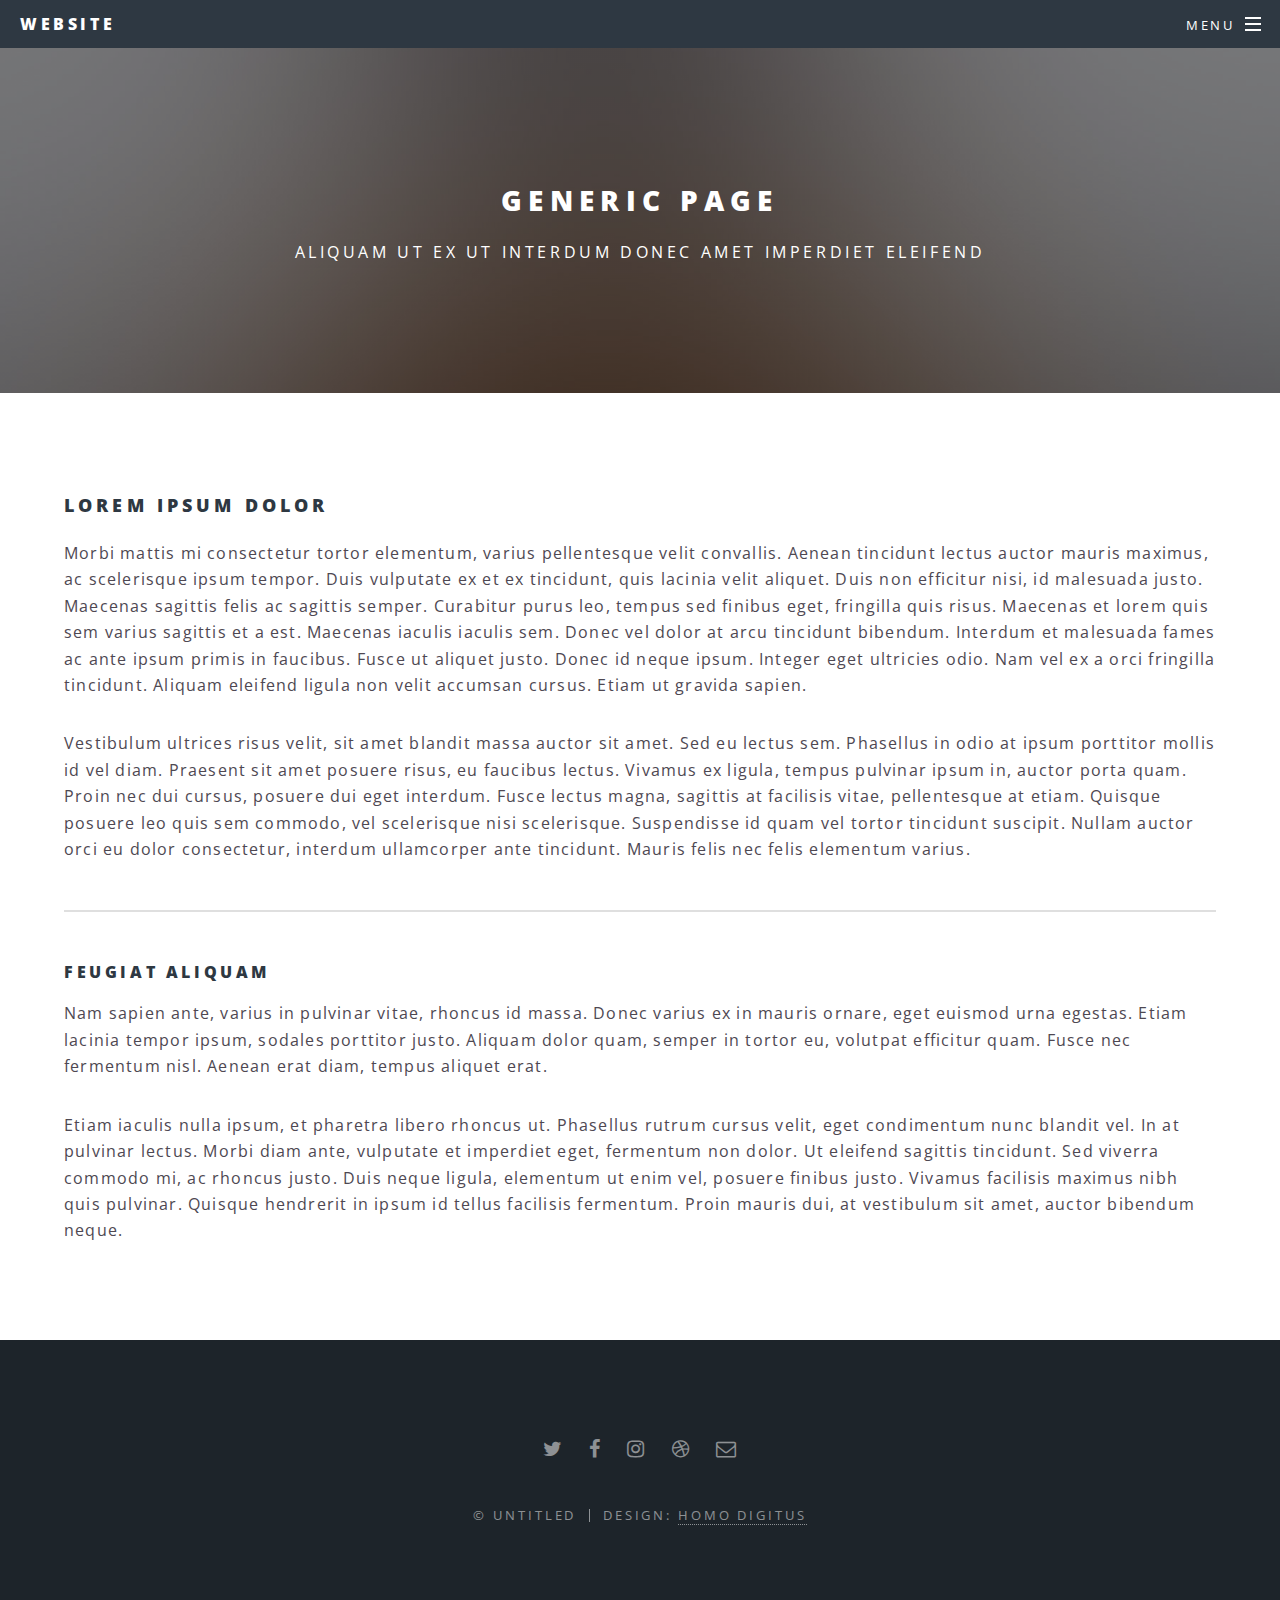
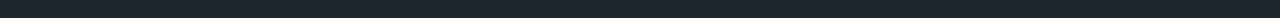
<file: website1/generic.html>
<!DOCTYPE HTML>
<!--
	Homo Digitus Web Design
-->
<html>
	<head>
		<title>Generic - Website by Homo Digitus</title>
		<meta charset="utf-8" />
		<meta name="viewport" content="width=device-width, initial-scale=1" />
		<!--[if lte IE 8]><script src="assets/js/ie/html5shiv.js"></script><![endif]-->
		<link rel="stylesheet" href="assets/css/main.css" />
		<!--[if lte IE 8]><link rel="stylesheet" href="assets/css/ie8.css" /><![endif]-->
		<!--[if lte IE 9]><link rel="stylesheet" href="assets/css/ie9.css" /><![endif]-->
	</head>
	<body>

		<!-- Page Wrapper -->
			<div id="page-wrapper">

				<!-- Header -->
					<header id="header">
						<h1><a href="index.html">Website</a></h1>
						<nav id="nav">
							<ul>
								<li class="special">
									<a href="#menu" class="menuToggle"><span>Menu</span></a>
									<div id="menu">
										<ul>
											<li><a href="index.html">Home</a></li>
											<li><a href="generic.html">Generic</a></li>
											<li><a href="elements.html">Elements</a></li>
											<li><a href="#">Sign Up</a></li>
											<li><a href="#">Log In</a></li>
										</ul>
									</div>
								</li>
							</ul>
						</nav>
					</header>

				<!-- Main -->
					<article id="main">
						<header>
							<h2>Generic Page</h2>
							<p>Aliquam ut ex ut interdum donec amet imperdiet eleifend</p>
						</header>
						<section class="wrapper style5">
							<div class="inner">

								<h3>Lorem ipsum dolor</h3>
								<p>Morbi mattis mi consectetur tortor elementum, varius pellentesque velit convallis. Aenean tincidunt lectus auctor mauris maximus, ac scelerisque ipsum tempor. Duis vulputate ex et ex tincidunt, quis lacinia velit aliquet. Duis non efficitur nisi, id malesuada justo. Maecenas sagittis felis ac sagittis semper. Curabitur purus leo, tempus sed finibus eget, fringilla quis risus. Maecenas et lorem quis sem varius sagittis et a est. Maecenas iaculis iaculis sem. Donec vel dolor at arcu tincidunt bibendum. Interdum et malesuada fames ac ante ipsum primis in faucibus. Fusce ut aliquet justo. Donec id neque ipsum. Integer eget ultricies odio. Nam vel ex a orci fringilla tincidunt. Aliquam eleifend ligula non velit accumsan cursus. Etiam ut gravida sapien.</p>

								<p>Vestibulum ultrices risus velit, sit amet blandit massa auctor sit amet. Sed eu lectus sem. Phasellus in odio at ipsum porttitor mollis id vel diam. Praesent sit amet posuere risus, eu faucibus lectus. Vivamus ex ligula, tempus pulvinar ipsum in, auctor porta quam. Proin nec dui cursus, posuere dui eget interdum. Fusce lectus magna, sagittis at facilisis vitae, pellentesque at etiam. Quisque posuere leo quis sem commodo, vel scelerisque nisi scelerisque. Suspendisse id quam vel tortor tincidunt suscipit. Nullam auctor orci eu dolor consectetur, interdum ullamcorper ante tincidunt. Mauris felis nec felis elementum varius.</p>

								<hr />

								<h4>Feugiat aliquam</h4>
								<p>Nam sapien ante, varius in pulvinar vitae, rhoncus id massa. Donec varius ex in mauris ornare, eget euismod urna egestas. Etiam lacinia tempor ipsum, sodales porttitor justo. Aliquam dolor quam, semper in tortor eu, volutpat efficitur quam. Fusce nec fermentum nisl. Aenean erat diam, tempus aliquet erat.</p>

								<p>Etiam iaculis nulla ipsum, et pharetra libero rhoncus ut. Phasellus rutrum cursus velit, eget condimentum nunc blandit vel. In at pulvinar lectus. Morbi diam ante, vulputate et imperdiet eget, fermentum non dolor. Ut eleifend sagittis tincidunt. Sed viverra commodo mi, ac rhoncus justo. Duis neque ligula, elementum ut enim vel, posuere finibus justo. Vivamus facilisis maximus nibh quis pulvinar. Quisque hendrerit in ipsum id tellus facilisis fermentum. Proin mauris dui, at vestibulum sit amet, auctor bibendum neque.</p>

							</div>
						</section>
					</article>

				<!-- Footer -->
					<footer id="footer">
						<ul class="icons">
							<li><a href="#" class="icon fa-twitter"><span class="label">Twitter</span></a></li>
							<li><a href="#" class="icon fa-facebook"><span class="label">Facebook</span></a></li>
							<li><a href="#" class="icon fa-instagram"><span class="label">Instagram</span></a></li>
							<li><a href="#" class="icon fa-dribbble"><span class="label">Dribbble</span></a></li>
							<li><a href="#" class="icon fa-envelope-o"><span class="label">Email</span></a></li>
						</ul>
						<ul class="copyright">
							<li>&copy; Untitled</li><li>Design: <a href="http://homodigitus.xyz/">Homo Digitus</a></li>
						</ul>
					</footer>

			</div>

		<!-- Scripts -->
			<script src="assets/js/jquery.min.js"></script>
			<script src="assets/js/jquery.scrollex.min.js"></script>
			<script src="assets/js/jquery.scrolly.min.js"></script>
			<script src="assets/js/skel.min.js"></script>
			<script src="assets/js/util.js"></script>
			<!--[if lte IE 8]><script src="assets/js/ie/respond.min.js"></script><![endif]-->
			<script src="assets/js/main.js"></script>

	</body>
</html>
</file>
<file: website1/assets/css/ie8.css>
/*
	Homo Digitus Web Design
*/

/* Icon */

	.icon.major {
		border: none;
	}

		.icon.major:before {
			font-size: 3em;
		}

/* Form */

	label {
		color: #2E3842;
	}

	input[type="text"],
	input[type="password"],
	input[type="email"],
	select,
	textarea {
		border: solid 1px #dfdfdf;
	}

/* Button */

	input[type="submit"],
	input[type="reset"],
	input[type="button"],
	button,
	.button {
		border: solid 2px #dfdfdf;
	}

		input[type="submit"].special,
		input[type="reset"].special,
		input[type="button"].special,
		button.special,
		.button.special {
			border: 0 !important;
		}

/* Page Wrapper + Menu */

	#menu {
		display: none;
	}

	body.is-menu-visible #menu {
		display: block;
	}

/* Header */

	#header nav > ul > li > a.menuToggle:after {
		display: none;
	}

/* Banner + Wrapper (style4) */

	#banner,
	.wrapper.style4 {
		-ms-behavior: url("assets/js/ie/backgroundsize.min.htc");
	}

		#banner:before,
		.wrapper.style4:before {
			display: none;
		}

/* Banner */

	#banner .more {
		height: 4em;
	}

		#banner .more:after {
			display: none;
		}

/* Main */

	#main > header {
		-ms-behavior: url("assets/js/ie/backgroundsize.min.htc");
	}

		#main > header:before {
			display: none;
		}
</file>
<file: website1/assets/css/ie9.css>
/*
	Homo Digitus Web Design
*/

/* Spotlight */

	.spotlight {
		display: block;
	}

		.spotlight .image {
			display: inline-block;
			vertical-align: top;
		}

		.spotlight .content {
			padding: 4em 4em 2em 4em ;
			display: inline-block;
		}

		.spotlight:after {
			clear: both;
			content: '';
			display: block;
		}

/* Features */

	.features {
		display: block;
	}

		.features li {
			float: left;
		}

		.features:after {
			content: '';
			display: block;
			clear: both;
		}

/* Banner + Wrapper (style4) */

	#banner,
	.wrapper.style4 {
		background-image: url("../../images/banner.jpg");
		background-position: center center;
		background-repeat: no-repeat;
		background-size: cover;
		position: relative;
	}

		#banner:before,
		.wrapper.style4:before {
			background: #000000;
			content: '';
			height: 100%;
			left: 0;
			opacity: 0.5;
			position: absolute;
			top: 0;
			width: 100%;
		}

		#banner .inner,
		.wrapper.style4 .inner {
			position: relative;
			z-index: 1;
		}

/* Banner */

	#banner {
		padding: 14em 0 12em 0 ;
		height: auto;
	}

		#banner:after {
			display: none;
		}

/* CTA */

	#cta .inner header {
		float: left;
	}

	#cta .inner .actions {
		float: left;
	}

	#cta .inner:after {
		clear: both;
		content: '';
		display: block;
	}

/* Main */

	#main > header {
		background-image: url("../../images/banner.jpg");
		background-position: center center;
		background-repeat: no-repeat;
		background-size: cover;
		position: relative;
	}

		#main > header:before {
			background: #000000;
			content: '';
			height: 100%;
			left: 0;
			opacity: 0.5;
			position: absolute;
			top: 0;
			width: 100%;
		}

		#main > header > * {
			position: relative;
			z-index: 1;
		}
</file>
<file: website1/assets/css/main.css>
@import url(font-awesome.min.css);
@import url("https://fonts.googleapis.com/css?family=Open+Sans:400,400italic,600,600italic,800,800italic");

/*
	Homo Digitus Web Design
*/

/* Reset */

	html, body, div, span, applet, object, iframe, h1, h2, h3, h4, h5, h6, p, blockquote, pre, a, abbr, acronym, address, big, cite, code, del, dfn, em, img, ins, kbd, q, s, samp, small, strike, strong, sub, sup, tt, var, b, u, i, center, dl, dt, dd, ol, ul, li, fieldset, form, label, legend, table, caption, tbody, tfoot, thead, tr, th, td, article, aside, canvas, details, embed, figure, figcaption, footer, header, hgroup, menu, nav, output, ruby, section, summary, time, mark, audio, video {
		margin: 0;
		padding: 0;
		border: 0;
		font-size: 100%;
		font: inherit;
		vertical-align: baseline;
	}

	article, aside, details, figcaption, figure, footer, header, hgroup, menu, nav, section {
		display: block;
	}

	body {
		line-height: 1;
	}

	ol, ul {
		list-style: none;
	}

	blockquote, q {
		quotes: none;
	}

	blockquote:before, blockquote:after, q:before, q:after {
		content: '';
		content: none;
	}

	table {
		border-collapse: collapse;
		border-spacing: 0;
	}

	body {
		-webkit-text-size-adjust: none;
	}

/* Box Model */

	*, *:before, *:after {
		-moz-box-sizing: border-box;
		-webkit-box-sizing: border-box;
		box-sizing: border-box;
	}

/* Grid */

	.row {
		border-bottom: solid 1px transparent;
		-moz-box-sizing: border-box;
		-webkit-box-sizing: border-box;
		box-sizing: border-box;
	}

	.row > * {
		float: left;
		-moz-box-sizing: border-box;
		-webkit-box-sizing: border-box;
		box-sizing: border-box;
	}

	.row:after, .row:before {
		content: '';
		display: block;
		clear: both;
		height: 0;
	}

	.row.uniform > * > :first-child {
		margin-top: 0;
	}

	.row.uniform > * > :last-child {
		margin-bottom: 0;
	}

	.row.\30 \25 > * {
		padding: 0 0 0 0em;
	}

	.row.\30 \25 {
		margin: 0 0 -1px 0em;
	}

	.row.uniform.\30 \25 > * {
		padding: 0em 0 0 0em;
	}

	.row.uniform.\30 \25 {
		margin: 0em 0 -1px 0em;
	}

	.row > * {
		padding: 0 0 0 1.5em;
	}

	.row {
		margin: 0 0 -1px -1.5em;
	}

	.row.uniform > * {
		padding: 1.5em 0 0 1.5em;
	}

	.row.uniform {
		margin: -1.5em 0 -1px -1.5em;
	}

	.row.\32 00\25 > * {
		padding: 0 0 0 3em;
	}

	.row.\32 00\25 {
		margin: 0 0 -1px -3em;
	}

	.row.uniform.\32 00\25 > * {
		padding: 3em 0 0 3em;
	}

	.row.uniform.\32 00\25 {
		margin: -3em 0 -1px -3em;
	}

	.row.\31 50\25 > * {
		padding: 0 0 0 2.25em;
	}

	.row.\31 50\25 {
		margin: 0 0 -1px -2.25em;
	}

	.row.uniform.\31 50\25 > * {
		padding: 2.25em 0 0 2.25em;
	}

	.row.uniform.\31 50\25 {
		margin: -2.25em 0 -1px -2.25em;
	}

	.row.\35 0\25 > * {
		padding: 0 0 0 0.75em;
	}

	.row.\35 0\25 {
		margin: 0 0 -1px -0.75em;
	}

	.row.uniform.\35 0\25 > * {
		padding: 0.75em 0 0 0.75em;
	}

	.row.uniform.\35 0\25 {
		margin: -0.75em 0 -1px -0.75em;
	}

	.row.\32 5\25 > * {
		padding: 0 0 0 0.375em;
	}

	.row.\32 5\25 {
		margin: 0 0 -1px -0.375em;
	}

	.row.uniform.\32 5\25 > * {
		padding: 0.375em 0 0 0.375em;
	}

	.row.uniform.\32 5\25 {
		margin: -0.375em 0 -1px -0.375em;
	}

	.\31 2u, .\31 2u\24 {
		width: 100%;
		clear: none;
		margin-left: 0;
	}

	.\31 1u, .\31 1u\24 {
		width: 91.6666666667%;
		clear: none;
		margin-left: 0;
	}

	.\31 0u, .\31 0u\24 {
		width: 83.3333333333%;
		clear: none;
		margin-left: 0;
	}

	.\39 u, .\39 u\24 {
		width: 75%;
		clear: none;
		margin-left: 0;
	}

	.\38 u, .\38 u\24 {
		width: 66.6666666667%;
		clear: none;
		margin-left: 0;
	}

	.\37 u, .\37 u\24 {
		width: 58.3333333333%;
		clear: none;
		margin-left: 0;
	}

	.\36 u, .\36 u\24 {
		width: 50%;
		clear: none;
		margin-left: 0;
	}

	.\35 u, .\35 u\24 {
		width: 41.6666666667%;
		clear: none;
		margin-left: 0;
	}

	.\34 u, .\34 u\24 {
		width: 33.3333333333%;
		clear: none;
		margin-left: 0;
	}

	.\33 u, .\33 u\24 {
		width: 25%;
		clear: none;
		margin-left: 0;
	}

	.\32 u, .\32 u\24 {
		width: 16.6666666667%;
		clear: none;
		margin-left: 0;
	}

	.\31 u, .\31 u\24 {
		width: 8.3333333333%;
		clear: none;
		margin-left: 0;
	}

	.\31 2u\24 + *,
	.\31 1u\24 + *,
	.\31 0u\24 + *,
	.\39 u\24 + *,
	.\38 u\24 + *,
	.\37 u\24 + *,
	.\36 u\24 + *,
	.\35 u\24 + *,
	.\34 u\24 + *,
	.\33 u\24 + *,
	.\32 u\24 + *,
	.\31 u\24 + * {
		clear: left;
	}

	.\-11u {
		margin-left: 91.66667%;
	}

	.\-10u {
		margin-left: 83.33333%;
	}

	.\-9u {
		margin-left: 75%;
	}

	.\-8u {
		margin-left: 66.66667%;
	}

	.\-7u {
		margin-left: 58.33333%;
	}

	.\-6u {
		margin-left: 50%;
	}

	.\-5u {
		margin-left: 41.66667%;
	}

	.\-4u {
		margin-left: 33.33333%;
	}

	.\-3u {
		margin-left: 25%;
	}

	.\-2u {
		margin-left: 16.66667%;
	}

	.\-1u {
		margin-left: 8.33333%;
	}

	@media screen and (max-width: 1680px) {

		.row > * {
			padding: 0 0 0 1.5em;
		}

		.row {
			margin: 0 0 -1px -1.5em;
		}

		.row.uniform > * {
			padding: 1.5em 0 0 1.5em;
		}

		.row.uniform {
			margin: -1.5em 0 -1px -1.5em;
		}

		.row.\32 00\25 > * {
			padding: 0 0 0 3em;
		}

		.row.\32 00\25 {
			margin: 0 0 -1px -3em;
		}

		.row.uniform.\32 00\25 > * {
			padding: 3em 0 0 3em;
		}

		.row.uniform.\32 00\25 {
			margin: -3em 0 -1px -3em;
		}

		.row.\31 50\25 > * {
			padding: 0 0 0 2.25em;
		}

		.row.\31 50\25 {
			margin: 0 0 -1px -2.25em;
		}

		.row.uniform.\31 50\25 > * {
			padding: 2.25em 0 0 2.25em;
		}

		.row.uniform.\31 50\25 {
			margin: -2.25em 0 -1px -2.25em;
		}

		.row.\35 0\25 > * {
			padding: 0 0 0 0.75em;
		}

		.row.\35 0\25 {
			margin: 0 0 -1px -0.75em;
		}

		.row.uniform.\35 0\25 > * {
			padding: 0.75em 0 0 0.75em;
		}

		.row.uniform.\35 0\25 {
			margin: -0.75em 0 -1px -0.75em;
		}

		.row.\32 5\25 > * {
			padding: 0 0 0 0.375em;
		}

		.row.\32 5\25 {
			margin: 0 0 -1px -0.375em;
		}

		.row.uniform.\32 5\25 > * {
			padding: 0.375em 0 0 0.375em;
		}

		.row.uniform.\32 5\25 {
			margin: -0.375em 0 -1px -0.375em;
		}

		.\31 2u\28xlarge\29, .\31 2u\24\28xlarge\29 {
			width: 100%;
			clear: none;
			margin-left: 0;
		}

		.\31 1u\28xlarge\29, .\31 1u\24\28xlarge\29 {
			width: 91.6666666667%;
			clear: none;
			margin-left: 0;
		}

		.\31 0u\28xlarge\29, .\31 0u\24\28xlarge\29 {
			width: 83.3333333333%;
			clear: none;
			margin-left: 0;
		}

		.\39 u\28xlarge\29, .\39 u\24\28xlarge\29 {
			width: 75%;
			clear: none;
			margin-left: 0;
		}

		.\38 u\28xlarge\29, .\38 u\24\28xlarge\29 {
			width: 66.6666666667%;
			clear: none;
			margin-left: 0;
		}

		.\37 u\28xlarge\29, .\37 u\24\28xlarge\29 {
			width: 58.3333333333%;
			clear: none;
			margin-left: 0;
		}

		.\36 u\28xlarge\29, .\36 u\24\28xlarge\29 {
			width: 50%;
			clear: none;
			margin-left: 0;
		}

		.\35 u\28xlarge\29, .\35 u\24\28xlarge\29 {
			width: 41.6666666667%;
			clear: none;
			margin-left: 0;
		}

		.\34 u\28xlarge\29, .\34 u\24\28xlarge\29 {
			width: 33.3333333333%;
			clear: none;
			margin-left: 0;
		}

		.\33 u\28xlarge\29, .\33 u\24\28xlarge\29 {
			width: 25%;
			clear: none;
			margin-left: 0;
		}

		.\32 u\28xlarge\29, .\32 u\24\28xlarge\29 {
			width: 16.6666666667%;
			clear: none;
			margin-left: 0;
		}

		.\31 u\28xlarge\29, .\31 u\24\28xlarge\29 {
			width: 8.3333333333%;
			clear: none;
			margin-left: 0;
		}

		.\31 2u\24\28xlarge\29 + *,
		.\31 1u\24\28xlarge\29 + *,
		.\31 0u\24\28xlarge\29 + *,
		.\39 u\24\28xlarge\29 + *,
		.\38 u\24\28xlarge\29 + *,
		.\37 u\24\28xlarge\29 + *,
		.\36 u\24\28xlarge\29 + *,
		.\35 u\24\28xlarge\29 + *,
		.\34 u\24\28xlarge\29 + *,
		.\33 u\24\28xlarge\29 + *,
		.\32 u\24\28xlarge\29 + *,
		.\31 u\24\28xlarge\29 + * {
			clear: left;
		}

		.\-11u\28xlarge\29 {
			margin-left: 91.66667%;
		}

		.\-10u\28xlarge\29 {
			margin-left: 83.33333%;
		}

		.\-9u\28xlarge\29 {
			margin-left: 75%;
		}

		.\-8u\28xlarge\29 {
			margin-left: 66.66667%;
		}

		.\-7u\28xlarge\29 {
			margin-left: 58.33333%;
		}

		.\-6u\28xlarge\29 {
			margin-left: 50%;
		}

		.\-5u\28xlarge\29 {
			margin-left: 41.66667%;
		}

		.\-4u\28xlarge\29 {
			margin-left: 33.33333%;
		}

		.\-3u\28xlarge\29 {
			margin-left: 25%;
		}

		.\-2u\28xlarge\29 {
			margin-left: 16.66667%;
		}

		.\-1u\28xlarge\29 {
			margin-left: 8.33333%;
		}

	}

	@media screen and (max-width: 1280px) {

		.row > * {
			padding: 0 0 0 1.5em;
		}

		.row {
			margin: 0 0 -1px -1.5em;
		}

		.row.uniform > * {
			padding: 1.5em 0 0 1.5em;
		}

		.row.uniform {
			margin: -1.5em 0 -1px -1.5em;
		}

		.row.\32 00\25 > * {
			padding: 0 0 0 3em;
		}

		.row.\32 00\25 {
			margin: 0 0 -1px -3em;
		}

		.row.uniform.\32 00\25 > * {
			padding: 3em 0 0 3em;
		}

		.row.uniform.\32 00\25 {
			margin: -3em 0 -1px -3em;
		}

		.row.\31 50\25 > * {
			padding: 0 0 0 2.25em;
		}

		.row.\31 50\25 {
			margin: 0 0 -1px -2.25em;
		}

		.row.uniform.\31 50\25 > * {
			padding: 2.25em 0 0 2.25em;
		}

		.row.uniform.\31 50\25 {
			margin: -2.25em 0 -1px -2.25em;
		}

		.row.\35 0\25 > * {
			padding: 0 0 0 0.75em;
		}

		.row.\35 0\25 {
			margin: 0 0 -1px -0.75em;
		}

		.row.uniform.\35 0\25 > * {
			padding: 0.75em 0 0 0.75em;
		}

		.row.uniform.\35 0\25 {
			margin: -0.75em 0 -1px -0.75em;
		}

		.row.\32 5\25 > * {
			padding: 0 0 0 0.375em;
		}

		.row.\32 5\25 {
			margin: 0 0 -1px -0.375em;
		}

		.row.uniform.\32 5\25 > * {
			padding: 0.375em 0 0 0.375em;
		}

		.row.uniform.\32 5\25 {
			margin: -0.375em 0 -1px -0.375em;
		}

		.\31 2u\28large\29, .\31 2u\24\28large\29 {
			width: 100%;
			clear: none;
			margin-left: 0;
		}

		.\31 1u\28large\29, .\31 1u\24\28large\29 {
			width: 91.6666666667%;
			clear: none;
			margin-left: 0;
		}

		.\31 0u\28large\29, .\31 0u\24\28large\29 {
			width: 83.3333333333%;
			clear: none;
			margin-left: 0;
		}

		.\39 u\28large\29, .\39 u\24\28large\29 {
			width: 75%;
			clear: none;
			margin-left: 0;
		}

		.\38 u\28large\29, .\38 u\24\28large\29 {
			width: 66.6666666667%;
			clear: none;
			margin-left: 0;
		}

		.\37 u\28large\29, .\37 u\24\28large\29 {
			width: 58.3333333333%;
			clear: none;
			margin-left: 0;
		}

		.\36 u\28large\29, .\36 u\24\28large\29 {
			width: 50%;
			clear: none;
			margin-left: 0;
		}

		.\35 u\28large\29, .\35 u\24\28large\29 {
			width: 41.6666666667%;
			clear: none;
			margin-left: 0;
		}

		.\34 u\28large\29, .\34 u\24\28large\29 {
			width: 33.3333333333%;
			clear: none;
			margin-left: 0;
		}

		.\33 u\28large\29, .\33 u\24\28large\29 {
			width: 25%;
			clear: none;
			margin-left: 0;
		}

		.\32 u\28large\29, .\32 u\24\28large\29 {
			width: 16.6666666667%;
			clear: none;
			margin-left: 0;
		}

		.\31 u\28large\29, .\31 u\24\28large\29 {
			width: 8.3333333333%;
			clear: none;
			margin-left: 0;
		}

		.\31 2u\24\28large\29 + *,
		.\31 1u\24\28large\29 + *,
		.\31 0u\24\28large\29 + *,
		.\39 u\24\28large\29 + *,
		.\38 u\24\28large\29 + *,
		.\37 u\24\28large\29 + *,
		.\36 u\24\28large\29 + *,
		.\35 u\24\28large\29 + *,
		.\34 u\24\28large\29 + *,
		.\33 u\24\28large\29 + *,
		.\32 u\24\28large\29 + *,
		.\31 u\24\28large\29 + * {
			clear: left;
		}

		.\-11u\28large\29 {
			margin-left: 91.66667%;
		}

		.\-10u\28large\29 {
			margin-left: 83.33333%;
		}

		.\-9u\28large\29 {
			margin-left: 75%;
		}

		.\-8u\28large\29 {
			margin-left: 66.66667%;
		}

		.\-7u\28large\29 {
			margin-left: 58.33333%;
		}

		.\-6u\28large\29 {
			margin-left: 50%;
		}

		.\-5u\28large\29 {
			margin-left: 41.66667%;
		}

		.\-4u\28large\29 {
			margin-left: 33.33333%;
		}

		.\-3u\28large\29 {
			margin-left: 25%;
		}

		.\-2u\28large\29 {
			margin-left: 16.66667%;
		}

		.\-1u\28large\29 {
			margin-left: 8.33333%;
		}

	}

	@media screen and (max-width: 980px) {

		.row > * {
			padding: 0 0 0 1.5em;
		}

		.row {
			margin: 0 0 -1px -1.5em;
		}

		.row.uniform > * {
			padding: 1.5em 0 0 1.5em;
		}

		.row.uniform {
			margin: -1.5em 0 -1px -1.5em;
		}

		.row.\32 00\25 > * {
			padding: 0 0 0 3em;
		}

		.row.\32 00\25 {
			margin: 0 0 -1px -3em;
		}

		.row.uniform.\32 00\25 > * {
			padding: 3em 0 0 3em;
		}

		.row.uniform.\32 00\25 {
			margin: -3em 0 -1px -3em;
		}

		.row.\31 50\25 > * {
			padding: 0 0 0 2.25em;
		}

		.row.\31 50\25 {
			margin: 0 0 -1px -2.25em;
		}

		.row.uniform.\31 50\25 > * {
			padding: 2.25em 0 0 2.25em;
		}

		.row.uniform.\31 50\25 {
			margin: -2.25em 0 -1px -2.25em;
		}

		.row.\35 0\25 > * {
			padding: 0 0 0 0.75em;
		}

		.row.\35 0\25 {
			margin: 0 0 -1px -0.75em;
		}

		.row.uniform.\35 0\25 > * {
			padding: 0.75em 0 0 0.75em;
		}

		.row.uniform.\35 0\25 {
			margin: -0.75em 0 -1px -0.75em;
		}

		.row.\32 5\25 > * {
			padding: 0 0 0 0.375em;
		}

		.row.\32 5\25 {
			margin: 0 0 -1px -0.375em;
		}

		.row.uniform.\32 5\25 > * {
			padding: 0.375em 0 0 0.375em;
		}

		.row.uniform.\32 5\25 {
			margin: -0.375em 0 -1px -0.375em;
		}

		.\31 2u\28medium\29, .\31 2u\24\28medium\29 {
			width: 100%;
			clear: none;
			margin-left: 0;
		}

		.\31 1u\28medium\29, .\31 1u\24\28medium\29 {
			width: 91.6666666667%;
			clear: none;
			margin-left: 0;
		}

		.\31 0u\28medium\29, .\31 0u\24\28medium\29 {
			width: 83.3333333333%;
			clear: none;
			margin-left: 0;
		}

		.\39 u\28medium\29, .\39 u\24\28medium\29 {
			width: 75%;
			clear: none;
			margin-left: 0;
		}

		.\38 u\28medium\29, .\38 u\24\28medium\29 {
			width: 66.6666666667%;
			clear: none;
			margin-left: 0;
		}

		.\37 u\28medium\29, .\37 u\24\28medium\29 {
			width: 58.3333333333%;
			clear: none;
			margin-left: 0;
		}

		.\36 u\28medium\29, .\36 u\24\28medium\29 {
			width: 50%;
			clear: none;
			margin-left: 0;
		}

		.\35 u\28medium\29, .\35 u\24\28medium\29 {
			width: 41.6666666667%;
			clear: none;
			margin-left: 0;
		}

		.\34 u\28medium\29, .\34 u\24\28medium\29 {
			width: 33.3333333333%;
			clear: none;
			margin-left: 0;
		}

		.\33 u\28medium\29, .\33 u\24\28medium\29 {
			width: 25%;
			clear: none;
			margin-left: 0;
		}

		.\32 u\28medium\29, .\32 u\24\28medium\29 {
			width: 16.6666666667%;
			clear: none;
			margin-left: 0;
		}

		.\31 u\28medium\29, .\31 u\24\28medium\29 {
			width: 8.3333333333%;
			clear: none;
			margin-left: 0;
		}

		.\31 2u\24\28medium\29 + *,
		.\31 1u\24\28medium\29 + *,
		.\31 0u\24\28medium\29 + *,
		.\39 u\24\28medium\29 + *,
		.\38 u\24\28medium\29 + *,
		.\37 u\24\28medium\29 + *,
		.\36 u\24\28medium\29 + *,
		.\35 u\24\28medium\29 + *,
		.\34 u\24\28medium\29 + *,
		.\33 u\24\28medium\29 + *,
		.\32 u\24\28medium\29 + *,
		.\31 u\24\28medium\29 + * {
			clear: left;
		}

		.\-11u\28medium\29 {
			margin-left: 91.66667%;
		}

		.\-10u\28medium\29 {
			margin-left: 83.33333%;
		}

		.\-9u\28medium\29 {
			margin-left: 75%;
		}

		.\-8u\28medium\29 {
			margin-left: 66.66667%;
		}

		.\-7u\28medium\29 {
			margin-left: 58.33333%;
		}

		.\-6u\28medium\29 {
			margin-left: 50%;
		}

		.\-5u\28medium\29 {
			margin-left: 41.66667%;
		}

		.\-4u\28medium\29 {
			margin-left: 33.33333%;
		}

		.\-3u\28medium\29 {
			margin-left: 25%;
		}

		.\-2u\28medium\29 {
			margin-left: 16.66667%;
		}

		.\-1u\28medium\29 {
			margin-left: 8.33333%;
		}

	}

	@media screen and (max-width: 736px) {

		.row > * {
			padding: 0 0 0 1.5em;
		}

		.row {
			margin: 0 0 -1px -1.5em;
		}

		.row.uniform > * {
			padding: 1.5em 0 0 1.5em;
		}

		.row.uniform {
			margin: -1.5em 0 -1px -1.5em;
		}

		.row.\32 00\25 > * {
			padding: 0 0 0 3em;
		}

		.row.\32 00\25 {
			margin: 0 0 -1px -3em;
		}

		.row.uniform.\32 00\25 > * {
			padding: 3em 0 0 3em;
		}

		.row.uniform.\32 00\25 {
			margin: -3em 0 -1px -3em;
		}

		.row.\31 50\25 > * {
			padding: 0 0 0 2.25em;
		}

		.row.\31 50\25 {
			margin: 0 0 -1px -2.25em;
		}

		.row.uniform.\31 50\25 > * {
			padding: 2.25em 0 0 2.25em;
		}

		.row.uniform.\31 50\25 {
			margin: -2.25em 0 -1px -2.25em;
		}

		.row.\35 0\25 > * {
			padding: 0 0 0 0.75em;
		}

		.row.\35 0\25 {
			margin: 0 0 -1px -0.75em;
		}

		.row.uniform.\35 0\25 > * {
			padding: 0.75em 0 0 0.75em;
		}

		.row.uniform.\35 0\25 {
			margin: -0.75em 0 -1px -0.75em;
		}

		.row.\32 5\25 > * {
			padding: 0 0 0 0.375em;
		}

		.row.\32 5\25 {
			margin: 0 0 -1px -0.375em;
		}

		.row.uniform.\32 5\25 > * {
			padding: 0.375em 0 0 0.375em;
		}

		.row.uniform.\32 5\25 {
			margin: -0.375em 0 -1px -0.375em;
		}

		.\31 2u\28small\29, .\31 2u\24\28small\29 {
			width: 100%;
			clear: none;
			margin-left: 0;
		}

		.\31 1u\28small\29, .\31 1u\24\28small\29 {
			width: 91.6666666667%;
			clear: none;
			margin-left: 0;
		}

		.\31 0u\28small\29, .\31 0u\24\28small\29 {
			width: 83.3333333333%;
			clear: none;
			margin-left: 0;
		}

		.\39 u\28small\29, .\39 u\24\28small\29 {
			width: 75%;
			clear: none;
			margin-left: 0;
		}

		.\38 u\28small\29, .\38 u\24\28small\29 {
			width: 66.6666666667%;
			clear: none;
			margin-left: 0;
		}

		.\37 u\28small\29, .\37 u\24\28small\29 {
			width: 58.3333333333%;
			clear: none;
			margin-left: 0;
		}

		.\36 u\28small\29, .\36 u\24\28small\29 {
			width: 50%;
			clear: none;
			margin-left: 0;
		}

		.\35 u\28small\29, .\35 u\24\28small\29 {
			width: 41.6666666667%;
			clear: none;
			margin-left: 0;
		}

		.\34 u\28small\29, .\34 u\24\28small\29 {
			width: 33.3333333333%;
			clear: none;
			margin-left: 0;
		}

		.\33 u\28small\29, .\33 u\24\28small\29 {
			width: 25%;
			clear: none;
			margin-left: 0;
		}

		.\32 u\28small\29, .\32 u\24\28small\29 {
			width: 16.6666666667%;
			clear: none;
			margin-left: 0;
		}

		.\31 u\28small\29, .\31 u\24\28small\29 {
			width: 8.3333333333%;
			clear: none;
			margin-left: 0;
		}

		.\31 2u\24\28small\29 + *,
		.\31 1u\24\28small\29 + *,
		.\31 0u\24\28small\29 + *,
		.\39 u\24\28small\29 + *,
		.\38 u\24\28small\29 + *,
		.\37 u\24\28small\29 + *,
		.\36 u\24\28small\29 + *,
		.\35 u\24\28small\29 + *,
		.\34 u\24\28small\29 + *,
		.\33 u\24\28small\29 + *,
		.\32 u\24\28small\29 + *,
		.\31 u\24\28small\29 + * {
			clear: left;
		}

		.\-11u\28small\29 {
			margin-left: 91.66667%;
		}

		.\-10u\28small\29 {
			margin-left: 83.33333%;
		}

		.\-9u\28small\29 {
			margin-left: 75%;
		}

		.\-8u\28small\29 {
			margin-left: 66.66667%;
		}

		.\-7u\28small\29 {
			margin-left: 58.33333%;
		}

		.\-6u\28small\29 {
			margin-left: 50%;
		}

		.\-5u\28small\29 {
			margin-left: 41.66667%;
		}

		.\-4u\28small\29 {
			margin-left: 33.33333%;
		}

		.\-3u\28small\29 {
			margin-left: 25%;
		}

		.\-2u\28small\29 {
			margin-left: 16.66667%;
		}

		.\-1u\28small\29 {
			margin-left: 8.33333%;
		}

	}

	@media screen and (max-width: 480px) {

		.row > * {
			padding: 0 0 0 1.5em;
		}

		.row {
			margin: 0 0 -1px -1.5em;
		}

		.row.uniform > * {
			padding: 1.5em 0 0 1.5em;
		}

		.row.uniform {
			margin: -1.5em 0 -1px -1.5em;
		}

		.row.\32 00\25 > * {
			padding: 0 0 0 3em;
		}

		.row.\32 00\25 {
			margin: 0 0 -1px -3em;
		}

		.row.uniform.\32 00\25 > * {
			padding: 3em 0 0 3em;
		}

		.row.uniform.\32 00\25 {
			margin: -3em 0 -1px -3em;
		}

		.row.\31 50\25 > * {
			padding: 0 0 0 2.25em;
		}

		.row.\31 50\25 {
			margin: 0 0 -1px -2.25em;
		}

		.row.uniform.\31 50\25 > * {
			padding: 2.25em 0 0 2.25em;
		}

		.row.uniform.\31 50\25 {
			margin: -2.25em 0 -1px -2.25em;
		}

		.row.\35 0\25 > * {
			padding: 0 0 0 0.75em;
		}

		.row.\35 0\25 {
			margin: 0 0 -1px -0.75em;
		}

		.row.uniform.\35 0\25 > * {
			padding: 0.75em 0 0 0.75em;
		}

		.row.uniform.\35 0\25 {
			margin: -0.75em 0 -1px -0.75em;
		}

		.row.\32 5\25 > * {
			padding: 0 0 0 0.375em;
		}

		.row.\32 5\25 {
			margin: 0 0 -1px -0.375em;
		}

		.row.uniform.\32 5\25 > * {
			padding: 0.375em 0 0 0.375em;
		}

		.row.uniform.\32 5\25 {
			margin: -0.375em 0 -1px -0.375em;
		}

		.\31 2u\28xsmall\29, .\31 2u\24\28xsmall\29 {
			width: 100%;
			clear: none;
			margin-left: 0;
		}

		.\31 1u\28xsmall\29, .\31 1u\24\28xsmall\29 {
			width: 91.6666666667%;
			clear: none;
			margin-left: 0;
		}

		.\31 0u\28xsmall\29, .\31 0u\24\28xsmall\29 {
			width: 83.3333333333%;
			clear: none;
			margin-left: 0;
		}

		.\39 u\28xsmall\29, .\39 u\24\28xsmall\29 {
			width: 75%;
			clear: none;
			margin-left: 0;
		}

		.\38 u\28xsmall\29, .\38 u\24\28xsmall\29 {
			width: 66.6666666667%;
			clear: none;
			margin-left: 0;
		}

		.\37 u\28xsmall\29, .\37 u\24\28xsmall\29 {
			width: 58.3333333333%;
			clear: none;
			margin-left: 0;
		}

		.\36 u\28xsmall\29, .\36 u\24\28xsmall\29 {
			width: 50%;
			clear: none;
			margin-left: 0;
		}

		.\35 u\28xsmall\29, .\35 u\24\28xsmall\29 {
			width: 41.6666666667%;
			clear: none;
			margin-left: 0;
		}

		.\34 u\28xsmall\29, .\34 u\24\28xsmall\29 {
			width: 33.3333333333%;
			clear: none;
			margin-left: 0;
		}

		.\33 u\28xsmall\29, .\33 u\24\28xsmall\29 {
			width: 25%;
			clear: none;
			margin-left: 0;
		}

		.\32 u\28xsmall\29, .\32 u\24\28xsmall\29 {
			width: 16.6666666667%;
			clear: none;
			margin-left: 0;
		}

		.\31 u\28xsmall\29, .\31 u\24\28xsmall\29 {
			width: 8.3333333333%;
			clear: none;
			margin-left: 0;
		}

		.\31 2u\24\28xsmall\29 + *,
		.\31 1u\24\28xsmall\29 + *,
		.\31 0u\24\28xsmall\29 + *,
		.\39 u\24\28xsmall\29 + *,
		.\38 u\24\28xsmall\29 + *,
		.\37 u\24\28xsmall\29 + *,
		.\36 u\24\28xsmall\29 + *,
		.\35 u\24\28xsmall\29 + *,
		.\34 u\24\28xsmall\29 + *,
		.\33 u\24\28xsmall\29 + *,
		.\32 u\24\28xsmall\29 + *,
		.\31 u\24\28xsmall\29 + * {
			clear: left;
		}

		.\-11u\28xsmall\29 {
			margin-left: 91.66667%;
		}

		.\-10u\28xsmall\29 {
			margin-left: 83.33333%;
		}

		.\-9u\28xsmall\29 {
			margin-left: 75%;
		}

		.\-8u\28xsmall\29 {
			margin-left: 66.66667%;
		}

		.\-7u\28xsmall\29 {
			margin-left: 58.33333%;
		}

		.\-6u\28xsmall\29 {
			margin-left: 50%;
		}

		.\-5u\28xsmall\29 {
			margin-left: 41.66667%;
		}

		.\-4u\28xsmall\29 {
			margin-left: 33.33333%;
		}

		.\-3u\28xsmall\29 {
			margin-left: 25%;
		}

		.\-2u\28xsmall\29 {
			margin-left: 16.66667%;
		}

		.\-1u\28xsmall\29 {
			margin-left: 8.33333%;
		}

	}

/* Basic */

	@-ms-viewport {
		width: device-width;
	}

	body {
		background: #2e3842;
	}

		body.is-loading *, body.is-loading *:before, body.is-loading *:after {
			-moz-animation: none !important;
			-webkit-animation: none !important;
			-ms-animation: none !important;
			animation: none !important;
			-moz-transition: none !important;
			-webkit-transition: none !important;
			-ms-transition: none !important;
			transition: none !important;
		}

	body, input, select, textarea {
		color: #fff;
		font-family: "Open Sans", Helvetica, sans-serif;
		font-size: 15pt;
		font-weight: 400;
		letter-spacing: 0.075em;
		line-height: 1.65em;
	}

		@media screen and (max-width: 1680px) {

			body, input, select, textarea {
				font-size: 13pt;
			}

		}

		@media screen and (max-width: 1280px) {

			body, input, select, textarea {
				font-size: 12pt;
			}

		}

		@media screen and (max-width: 736px) {

			body, input, select, textarea {
				font-size: 11pt;
				letter-spacing: 0.0375em;
			}

		}

	a {
		-moz-transition: color 0.2s ease, border-bottom-color 0.2s ease;
		-webkit-transition: color 0.2s ease, border-bottom-color 0.2s ease;
		-ms-transition: color 0.2s ease, border-bottom-color 0.2s ease;
		transition: color 0.2s ease, border-bottom-color 0.2s ease;
		border-bottom: dotted 1px;
		color: inherit;
		text-decoration: none;
	}

		a:hover {
			border-bottom-color: transparent;
		}

	strong, b {
		color: #fff;
		font-weight: 600;
	}

	em, i {
		font-style: italic;
	}

	p {
		margin: 0 0 2em 0;
	}

	h1, h2, h3, h4, h5, h6 {
		color: #fff;
		font-weight: 800;
		letter-spacing: 0.225em;
		line-height: 1em;
		margin: 0 0 1em 0;
		text-transform: uppercase;
	}

		h1 a, h2 a, h3 a, h4 a, h5 a, h6 a {
			color: inherit;
			text-decoration: none;
		}

	h2 {
		font-size: 1.35em;
		line-height: 1.75em;
	}

		@media screen and (max-width: 736px) {

			h2 {
				font-size: 1.1em;
				line-height: 1.65em;
			}

		}

	h3 {
		font-size: 1.15em;
		line-height: 1.75em;
	}

		@media screen and (max-width: 736px) {

			h3 {
				font-size: 1em;
				line-height: 1.65em;
			}

		}

	h4 {
		font-size: 1em;
		line-height: 1.5em;
	}

	h5 {
		font-size: 0.8em;
		line-height: 1.5em;
	}

	h6 {
		font-size: 0.7em;
		line-height: 1.5em;
	}

	sub {
		font-size: 0.8em;
		position: relative;
		top: 0.5em;
	}

	sup {
		font-size: 0.8em;
		position: relative;
		top: -0.5em;
	}

	hr {
		border: 0;
		border-bottom: solid 2px #fff;
		margin: 3em 0;
	}

		hr.major {
			margin: 4.5em 0;
		}

	blockquote {
		border-left: solid 4px #fff;
		font-style: italic;
		margin: 0 0 2em 0;
		padding: 0.5em 0 0.5em 2em;
	}

	code {
		background: rgba(144, 144, 144, 0.25);
		border-radius: 3px;
		font-family: "Courier New", monospace;
		font-size: 0.9em;
		letter-spacing: 0;
		margin: 0 0.25em;
		padding: 0.25em 0.65em;
	}

	pre {
		-webkit-overflow-scrolling: touch;
		font-family: "Courier New", monospace;
		font-size: 0.9em;
		margin: 0 0 2em 0;
	}

		pre code {
			display: block;
			line-height: 1.75em;
			padding: 1em 1.5em;
			overflow-x: auto;
		}

	.align-left {
		text-align: left;
	}

	.align-center {
		text-align: center;
	}

	.align-right {
		text-align: right;
	}

/* Section/Article */

	section.special, article.special {
		text-align: center;
	}

	header p {
		color: rgba(255, 255, 255, 0.5);
		position: relative;
		top: -0.25em;
	}

	header h3 + p {
		font-size: 1.1em;
	}

	header h4 + p,
	header h5 + p,
	header h6 + p {
		font-size: 0.9em;
	}

	header.major {
		margin: 0 0 3.5em 0;
	}

		header.major h2, header.major h3, header.major h4, header.major h5, header.major h6 {
			border-bottom: solid 2px #fff;
			display: inline-block;
			padding-bottom: 1em;
			position: relative;
		}

			header.major h2:after, header.major h3:after, header.major h4:after, header.major h5:after, header.major h6:after {
				content: '';
				display: block;
				height: 1px;
			}

		header.major p {
			color: #fff;
			top: 0;
		}

		@media screen and (max-width: 736px) {

			header.major {
				margin: 0 0 2em 0;
			}

		}

	@media screen and (max-width: 980px) {

		header br {
			display: none;
		}

	}

/* Form */

	form {
		margin: 0 0 2em 0;
	}

	label {
		color: #fff;
		display: block;
		font-size: 0.9em;
		font-weight: 600;
		margin: 0 0 1em 0;
	}

	input[type="text"],
	input[type="password"],
	input[type="email"],
	select,
	textarea {
		-moz-appearance: none;
		-webkit-appearance: none;
		-ms-appearance: none;
		appearance: none;
		background: rgba(144, 144, 144, 0.25);
		border-radius: 3px;
		border: none;
		color: inherit;
		display: block;
		outline: 0;
		padding: 0 1em;
		text-decoration: none;
		width: 100%;
	}

		input[type="text"]:invalid,
		input[type="password"]:invalid,
		input[type="email"]:invalid,
		select:invalid,
		textarea:invalid {
			box-shadow: none;
		}

		input[type="text"]:focus,
		input[type="password"]:focus,
		input[type="email"]:focus,
		select:focus,
		textarea:focus {
			box-shadow: 0 0 0 2px #21b2a6;
		}

	.select-wrapper {
		text-decoration: none;
		display: block;
		position: relative;
	}

		.select-wrapper:before {
			-moz-osx-font-smoothing: grayscale;
			-webkit-font-smoothing: antialiased;
			font-family: FontAwesome;
			font-style: normal;
			font-weight: normal;
			text-transform: none !important;
		}

		.select-wrapper:before {
			-moz-pointer-events: none;
			-webkit-pointer-events: none;
			-ms-pointer-events: none;
			pointer-events: none;
			color: #fff;
			content: '\f078';
			display: block;
			height: 2.75em;
			line-height: 2.75em;
			position: absolute;
			right: 0;
			text-align: center;
			top: 0;
			width: 2.75em;
		}

		.select-wrapper select::-ms-expand {
			display: none;
		}

	input[type="text"],
	input[type="password"],
	input[type="email"],
	select {
		height: 2.75em;
	}

	textarea {
		padding: 0.75em 1em;
	}

	input[type="checkbox"],
	input[type="radio"] {
		-moz-appearance: none;
		-webkit-appearance: none;
		-ms-appearance: none;
		appearance: none;
		display: block;
		float: left;
		margin-right: -2em;
		opacity: 0;
		width: 1em;
		z-index: -1;
	}

		input[type="checkbox"] + label,
		input[type="radio"] + label {
			text-decoration: none;
			color: #fff;
			cursor: pointer;
			display: inline-block;
			font-size: 1em;
			font-weight: 400;
			padding-left: 2.4em;
			padding-right: 0.75em;
			position: relative;
		}

			input[type="checkbox"] + label:before,
			input[type="radio"] + label:before {
				-moz-osx-font-smoothing: grayscale;
				-webkit-font-smoothing: antialiased;
				font-family: FontAwesome;
				font-style: normal;
				font-weight: normal;
				text-transform: none !important;
			}

			input[type="checkbox"] + label:before,
			input[type="radio"] + label:before {
				background: rgba(144, 144, 144, 0.25);
				border-radius: 3px;
				content: '';
				display: inline-block;
				height: 1.65em;
				left: 0;
				line-height: 1.58125em;
				position: absolute;
				text-align: center;
				top: 0;
				width: 1.65em;
			}

		input[type="checkbox"]:checked + label:before,
		input[type="radio"]:checked + label:before {
			background: #2e3842;
			color: #fff;
			content: '\f00c';
		}

		input[type="checkbox"]:focus + label:before,
		input[type="radio"]:focus + label:before {
			box-shadow: 0 0 0 2px #21b2a6;
		}

	input[type="checkbox"] + label:before {
		border-radius: 3px;
	}

	input[type="radio"] + label:before {
		border-radius: 100%;
	}

	::-webkit-input-placeholder {
		color: rgba(255, 255, 255, 0.5) !important;
		opacity: 1.0;
	}

	:-moz-placeholder {
		color: rgba(255, 255, 255, 0.5) !important;
		opacity: 1.0;
	}

	::-moz-placeholder {
		color: rgba(255, 255, 255, 0.5) !important;
		opacity: 1.0;
	}

	:-ms-input-placeholder {
		color: rgba(255, 255, 255, 0.5) !important;
		opacity: 1.0;
	}

	.formerize-placeholder {
		color: rgba(255, 255, 255, 0.5) !important;
		opacity: 1.0;
	}

/* Box */

	.box {
		border-radius: 3px;
		border: solid 2px #fff;
		margin-bottom: 2em;
		padding: 1.5em;
	}

		.box > :last-child,
		.box > :last-child > :last-child,
		.box > :last-child > :last-child > :last-child {
			margin-bottom: 0;
		}

		.box.alt {
			border: 0;
			border-radius: 0;
			padding: 0;
		}

/* Icon */

	.icon {
		text-decoration: none;
		border-bottom: none;
		position: relative;
	}

		.icon:before {
			-moz-osx-font-smoothing: grayscale;
			-webkit-font-smoothing: antialiased;
			font-family: FontAwesome;
			font-style: normal;
			font-weight: normal;
			text-transform: none !important;
		}

		.icon > .label {
			display: none;
		}

		.icon.major {
			-moz-transform: rotate(-45deg);
			-webkit-transform: rotate(-45deg);
			-ms-transform: rotate(-45deg);
			transform: rotate(-45deg);
			border-radius: 3px;
			border: solid 2px #fff;
			display: inline-block;
			font-size: 1.35em;
			height: calc(3em + 2px);
			line-height: 3em;
			text-align: center;
			width: calc(3em + 2px);
		}

			.icon.major:before {
				-moz-transform: rotate(45deg);
				-webkit-transform: rotate(45deg);
				-ms-transform: rotate(45deg);
				transform: rotate(45deg);
				display: inline-block;
				font-size: 1.5em;
			}

			@media screen and (max-width: 736px) {

				.icon.major {
					font-size: 1em;
				}

			}

		.icon.style1 {
			color: #00ffcc;
		}

		.icon.style2 {
			color: #00f0ff;
		}

		.icon.style3 {
			color: #76ddff;
		}

/* Image */

	.image {
		border-radius: 3px;
		border: 0;
		display: inline-block;
		position: relative;
	}

		.image img {
			border-radius: 3px;
			display: block;
		}

		.image.left {
			float: left;
			margin: 0 2em 2em 0;
			top: 0.25em;
		}

		.image.right {
			float: right;
			margin: 0 0 2em 2em;
			top: 0.25em;
		}

		.image.left, .image.right {
			max-width: 40%;
		}

			.image.left img, .image.right img {
				width: 100%;
			}

		.image.fit {
			display: block;
			margin: 0 0 2em 0;
			width: 100%;
		}

			.image.fit img {
				width: 100%;
			}

/* List */

	ol {
		list-style: decimal;
		margin: 0 0 2em 0;
		padding-left: 1.25em;
	}

		ol li {
			padding-left: 0.25em;
		}

	ul {
		list-style: disc;
		margin: 0 0 2em 0;
		padding-left: 1em;
	}

		ul li {
			padding-left: 0.5em;
		}

		ul.alt {
			list-style: none;
			padding-left: 0;
		}

			ul.alt li {
				border-top: solid 1px #fff;
				padding: 0.5em 0;
			}

				ul.alt li:first-child {
					border-top: 0;
					padding-top: 0;
				}

		ul.icons {
			cursor: default;
			list-style: none;
			padding-left: 0;
		}

			ul.icons li {
				display: inline-block;
				padding: 0 1em 0 0;
			}

				ul.icons li:last-child {
					padding-right: 0 !important;
				}

			ul.icons.major {
				padding: 1em 0;
			}

				ul.icons.major li {
					padding-right: 3.5em;
				}

					@media screen and (max-width: 736px) {

						ul.icons.major li {
							padding: 0 1em !important;
						}

					}

		ul.actions {
			cursor: default;
			list-style: none;
			padding-left: 0;
		}

			ul.actions li {
				display: inline-block;
				padding: 0 1.5em 0 0;
				vertical-align: middle;
			}

				ul.actions li:last-child {
					padding-right: 0;
				}

			ul.actions.small li {
				padding: 0 0.75em 0 0;
			}

			ul.actions.vertical li {
				display: block;
				padding: 1.5em 0 0 0;
			}

				ul.actions.vertical li:first-child {
					padding-top: 0;
				}

				ul.actions.vertical li > * {
					margin-bottom: 0;
				}

			ul.actions.vertical.small li {
				padding: 0.75em 0 0 0;
			}

				ul.actions.vertical.small li:first-child {
					padding-top: 0;
				}

			ul.actions.fit {
				display: table;
				margin-left: -1.5em;
				padding: 0;
				table-layout: fixed;
				width: calc(100% + 1.5em);
			}

				ul.actions.fit li {
					display: table-cell;
					padding: 0 0 0 1.5em;
				}

					ul.actions.fit li > * {
						margin-bottom: 0;
					}

				ul.actions.fit.small {
					margin-left: -0.75em;
					width: calc(100% + 0.75em);
				}

					ul.actions.fit.small li {
						padding: 0 0 0 0.75em;
					}

			@media screen and (max-width: 736px) {

				ul.actions li {
					display: block;
					padding: 1em 0 0 0;
					text-align: center;
					width: 100%;
				}

					ul.actions li:first-child {
						padding-top: 0;
					}

					ul.actions li > * {
						margin: 0 auto !important;
						max-width: 30em;
						width: 100%;
					}

						ul.actions li > *.icon:before {
							margin-left: -1em;
						}

				ul.actions.small li {
					padding: 0.5em 0 0 0;
				}

					ul.actions.small li:first-child {
						padding-top: 0;
					}

			}

	dl {
		margin: 0 0 2em 0;
	}

/* Table */

	.table-wrapper {
		-webkit-overflow-scrolling: touch;
		overflow-x: auto;
	}

	table {
		margin: 0 0 2em 0;
		width: 100%;
	}

		table tbody tr {
			border: solid 1px #fff;
			border-left: 0;
			border-right: 0;
		}

			table tbody tr:nth-child(2n + 1) {
				background-color: rgba(144, 144, 144, 0.25);
			}

		table td {
			padding: 0.75em 0.75em;
		}

		table th {
			color: #fff;
			font-size: 0.9em;
			font-weight: 600;
			padding: 0 0.75em 0.75em 0.75em;
			text-align: left;
		}

		table thead {
			border-bottom: solid 2px #fff;
		}

		table tfoot {
			border-top: solid 2px #fff;
		}

		table.alt {
			border-collapse: separate;
		}

			table.alt tbody tr td {
				border: solid 1px #fff;
				border-left-width: 0;
				border-top-width: 0;
			}

				table.alt tbody tr td:first-child {
					border-left-width: 1px;
				}

			table.alt tbody tr:first-child td {
				border-top-width: 1px;
			}

			table.alt thead {
				border-bottom: 0;
			}

			table.alt tfoot {
				border-top: 0;
			}

/* Button */

	input[type="submit"],
	input[type="reset"],
	input[type="button"],
	button,
	.button {
		-moz-appearance: none;
		-webkit-appearance: none;
		-ms-appearance: none;
		appearance: none;
		-moz-transition: background-color 0.2s ease-in-out, color 0.2s ease-in-out;
		-webkit-transition: background-color 0.2s ease-in-out, color 0.2s ease-in-out;
		-ms-transition: background-color 0.2s ease-in-out, color 0.2s ease-in-out;
		transition: background-color 0.2s ease-in-out, color 0.2s ease-in-out;
		background-color: transparent;
		border-radius: 3px;
		border: 0;
		box-shadow: inset 0 0 0 2px #fff;
		color: #fff;
		cursor: pointer;
		display: inline-block;
		font-size: 0.8em;
		font-weight: 600;
		height: 3.125em;
		letter-spacing: 0.225em;
		line-height: 3.125em;
		padding: 0 2.75em;
		text-align: center;
		text-decoration: none;
		text-transform: uppercase;
		white-space: nowrap;
		overflow: hidden;
		text-overflow: ellipsis;
	}

		input[type="submit"]:hover,
		input[type="reset"]:hover,
		input[type="button"]:hover,
		button:hover,
		.button:hover {
			background-color: rgba(144, 144, 144, 0.25);
		}

		input[type="submit"]:active,
		input[type="reset"]:active,
		input[type="button"]:active,
		button:active,
		.button:active {
			background-color: rgba(144, 144, 144, 0.5);
		}

		input[type="submit"].icon:before,
		input[type="reset"].icon:before,
		input[type="button"].icon:before,
		button.icon:before,
		.button.icon:before {
			margin-right: 0.5em;
		}

		input[type="submit"].fit,
		input[type="reset"].fit,
		input[type="button"].fit,
		button.fit,
		.button.fit {
			display: block;
			margin: 0 0 1em 0;
			width: 100%;
		}

		input[type="submit"].small,
		input[type="reset"].small,
		input[type="button"].small,
		button.small,
		.button.small {
			font-size: 0.8em;
		}

		input[type="submit"].big,
		input[type="reset"].big,
		input[type="button"].big,
		button.big,
		.button.big {
			font-size: 1.35em;
		}

		input[type="submit"].special,
		input[type="reset"].special,
		input[type="button"].special,
		button.special,
		.button.special {
			background-color: #ed4933;
			box-shadow: none !important;
			color: #ffffff !important;
		}

			input[type="submit"].special:hover,
			input[type="reset"].special:hover,
			input[type="button"].special:hover,
			button.special:hover,
			.button.special:hover {
				background-color: #ef5e4a !important;
			}

			input[type="submit"].special:active,
			input[type="reset"].special:active,
			input[type="button"].special:active,
			button.special:active,
			.button.special:active {
				background-color: #eb341c !important;
			}

		input[type="submit"].disabled, input[type="submit"]:disabled,
		input[type="reset"].disabled,
		input[type="reset"]:disabled,
		input[type="button"].disabled,
		input[type="button"]:disabled,
		button.disabled,
		button:disabled,
		.button.disabled,
		.button:disabled {
			-moz-pointer-events: none;
			-webkit-pointer-events: none;
			-ms-pointer-events: none;
			pointer-events: none;
			opacity: 0.25;
		}

		@media screen and (max-width: 736px) {

			input[type="submit"],
			input[type="reset"],
			input[type="button"],
			button,
			.button {
				height: 3.75em;
				line-height: 3.75em;
			}

		}

/* Features */

	.features {
		display: -moz-flex;
		display: -webkit-flex;
		display: -ms-flex;
		display: flex;
		-moz-flex-wrap: wrap;
		-webkit-flex-wrap: wrap;
		-ms-flex-wrap: wrap;
		flex-wrap: wrap;
		-moz-justify-content: center;
		-webkit-justify-content: center;
		-ms-justify-content: center;
		justify-content: center;
		list-style: none;
		padding: 0;
		width: 100%;
	}

		.features li {
			padding: 4em 4em 2em 6em ;
			display: block;
			position: relative;
			text-align: left;
			width: 50%;
		}

			.features li:nth-child(1) {
				background-color: rgba(0, 0, 0, 0.035);
			}

			.features li:nth-child(2) {
				background-color: rgba(0, 0, 0, 0.07);
			}

			.features li:nth-child(3) {
				background-color: rgba(0, 0, 0, 0.105);
			}

			.features li:nth-child(4) {
				background-color: rgba(0, 0, 0, 0.14);
			}

			.features li:nth-child(5) {
				background-color: rgba(0, 0, 0, 0.175);
			}

			.features li:nth-child(6) {
				background-color: rgba(0, 0, 0, 0.21);
			}

			.features li:nth-child(7) {
				background-color: rgba(0, 0, 0, 0.245);
			}

			.features li:nth-child(8) {
				background-color: rgba(0, 0, 0, 0.28);
			}

			.features li:nth-child(9) {
				background-color: rgba(0, 0, 0, 0.315);
			}

			.features li:nth-child(10) {
				background-color: rgba(0, 0, 0, 0.35);
			}

			.features li:before {
				display: block;
				color: #00ffcc;
				position: absolute;
				left: 1.75em;
				top: 2.75em;
				font-size: 1.5em;
			}

			.features li:nth-child(1) {
				border-top-left-radius: 3px;
			}

			.features li:nth-child(2) {
				border-top-right-radius: 3px;
			}

			.features li:nth-last-child(1) {
				border-bottom-right-radius: 3px;
			}

			.features li:nth-last-child(2) {
				border-bottom-left-radius: 3px;
			}

			@media screen and (max-width: 980px) {

				.features li {
					padding: 3em 2em 1em 2em ;
					text-align: center;
				}

					.features li:before {
						left: 0;
						margin: 0 0 1em 0;
						position: relative;
						top: 0;
					}

			}

			@media screen and (max-width: 736px) {

				.features li {
					padding: 3em 0 1em 0 ;
					background-color: transparent !important;
					border-top: solid 2px #fff;
					width: 100%;
				}

					.features li:first-child {
						border-top: 0;
					}

			}

/* Spotlight */

	.spotlight {
		-moz-align-items: center;
		-webkit-align-items: center;
		-ms-align-items: center;
		align-items: center;
		display: -moz-flex;
		display: -webkit-flex;
		display: -ms-flex;
		display: flex;
	}

		.spotlight .image {
			-moz-order: 1;
			-webkit-order: 1;
			-ms-order: 1;
			order: 1;
			border-radius: 0;
			width: 40%;
		}

			.spotlight .image img {
				border-radius: 0;
				width: 100%;
			}

		.spotlight .content {
			padding: 2em 4em 0.1em 4em ;
			-moz-order: 2;
			-webkit-order: 2;
			-ms-order: 2;
			order: 2;
			max-width: 48em;
			width: 60%;
		}

		.spotlight:nth-child(2n) {
			-moz-flex-direction: row-reverse;
			-webkit-flex-direction: row-reverse;
			-ms-flex-direction: row-reverse;
			flex-direction: row-reverse;
		}

		.spotlight:nth-child(1) {
			background-color: rgba(0, 0, 0, 0.075);
		}

		.spotlight:nth-child(2) {
			background-color: rgba(0, 0, 0, 0.15);
		}

		.spotlight:nth-child(3) {
			background-color: rgba(0, 0, 0, 0.225);
		}

		.spotlight:nth-child(4) {
			background-color: rgba(0, 0, 0, 0.3);
		}

		.spotlight:nth-child(5) {
			background-color: rgba(0, 0, 0, 0.375);
		}

		.spotlight:nth-child(6) {
			background-color: rgba(0, 0, 0, 0.45);
		}

		.spotlight:nth-child(7) {
			background-color: rgba(0, 0, 0, 0.525);
		}

		.spotlight:nth-child(8) {
			background-color: rgba(0, 0, 0, 0.6);
		}

		.spotlight:nth-child(9) {
			background-color: rgba(0, 0, 0, 0.675);
		}

		.spotlight:nth-child(10) {
			background-color: rgba(0, 0, 0, 0.75);
		}

		@media screen and (max-width: 1280px) {

			.spotlight .image {
				width: 45%;
			}

			.spotlight .content {
				width: 55%;
			}

		}

		@media screen and (max-width: 980px) {

			.spotlight {
				display: block;
			}

				.spotlight br {
					display: none;
				}

				.spotlight .image {
					width: 100%;
				}

				.spotlight .content {
					padding: 4em 3em 2em 3em ;
					max-width: none;
					text-align: center;
					width: 100%;
				}

		}

		@media screen and (max-width: 736px) {

			.spotlight .content {
				padding: 3em 2em 1em 2em ;
			}

		}

/* Wrapper */

	.wrapper {
		padding: 6em 0 4em 0 ;
	}

		.wrapper > .inner {
			width: 60em;
			margin: 0 auto;
		}

			@media screen and (max-width: 1280px) {

				.wrapper > .inner {
					width: 90%;
				}

			}

			@media screen and (max-width: 980px) {

				.wrapper > .inner {
					width: 100%;
				}

			}

		.wrapper.alt {
			padding: 0;
		}

		.wrapper.style1 {
			background-color: #21b2a6;
			color: #c7ebe8;
		}

			.wrapper.style1 strong, .wrapper.style1 b {
				color: #ffffff;
			}

			.wrapper.style1 h2, .wrapper.style1 h3, .wrapper.style1 h4, .wrapper.style1 h5, .wrapper.style1 h6 {
				color: #ffffff;
			}

			.wrapper.style1 hr {
				border-color: rgba(0, 0, 0, 0.125);
			}

			.wrapper.style1 blockquote {
				border-color: rgba(0, 0, 0, 0.125);
			}

			.wrapper.style1 code {
				background: rgba(255, 255, 255, 0.075);
			}

			.wrapper.style1 header p {
				color: #a6e0db;
			}

			.wrapper.style1 header.major h2, .wrapper.style1 header.major h3, .wrapper.style1 header.major h4, .wrapper.style1 header.major h5, .wrapper.style1 header.major h6 {
				border-color: rgba(0, 0, 0, 0.125);
			}

			.wrapper.style1 header.major p {
				color: #c7ebe8;
			}

			.wrapper.style1 label {
				color: #ffffff;
			}

			.wrapper.style1 input[type="text"],
			.wrapper.style1 input[type="password"],
			.wrapper.style1 input[type="email"],
			.wrapper.style1 select,
			.wrapper.style1 textarea {
				background: rgba(255, 255, 255, 0.075);
			}

			.wrapper.style1 .select-wrapper:before {
				color: rgba(0, 0, 0, 0.125);
			}

			.wrapper.style1 input[type="checkbox"] + label,
			.wrapper.style1 input[type="radio"] + label {
				color: #c7ebe8;
			}

				.wrapper.style1 input[type="checkbox"] + label:before,
				.wrapper.style1 input[type="radio"] + label:before {
					background: rgba(255, 255, 255, 0.075);
				}

			.wrapper.style1 input[type="checkbox"]:checked + label:before,
			.wrapper.style1 input[type="radio"]:checked + label:before {
				background: #ffffff;
				color: #21b2a6;
			}

			.wrapper.style1 ::-webkit-input-placeholder {
				color: #a6e0db !important;
			}

			.wrapper.style1 :-moz-placeholder {
				color: #a6e0db !important;
			}

			.wrapper.style1 ::-moz-placeholder {
				color: #a6e0db !important;
			}

			.wrapper.style1 :-ms-input-placeholder {
				color: #a6e0db !important;
			}

			.wrapper.style1 .formerize-placeholder {
				color: #a6e0db !important;
			}

			.wrapper.style1 .icon.major {
				border-color: rgba(0, 0, 0, 0.125);
			}

			.wrapper.style1 ul.alt li {
				border-color: rgba(0, 0, 0, 0.125);
			}

			.wrapper.style1 table tbody tr {
				border-color: rgba(0, 0, 0, 0.125);
			}

				.wrapper.style1 table tbody tr:nth-child(2n + 1) {
					background-color: rgba(255, 255, 255, 0.075);
				}

			.wrapper.style1 table th {
				color: #ffffff;
			}

			.wrapper.style1 table thead {
				border-color: rgba(0, 0, 0, 0.125);
			}

			.wrapper.style1 table tfoot {
				border-color: rgba(0, 0, 0, 0.125);
			}

			.wrapper.style1 table.alt tbody tr td {
				border-color: rgba(0, 0, 0, 0.125);
			}

			.wrapper.style1 input[type="submit"],
			.wrapper.style1 input[type="reset"],
			.wrapper.style1 input[type="button"],
			.wrapper.style1 button,
			.wrapper.style1 .button {
				box-shadow: inset 0 0 0 2px rgba(0, 0, 0, 0.125);
				color: #ffffff;
			}

				.wrapper.style1 input[type="submit"]:hover,
				.wrapper.style1 input[type="reset"]:hover,
				.wrapper.style1 input[type="button"]:hover,
				.wrapper.style1 button:hover,
				.wrapper.style1 .button:hover {
					background-color: rgba(255, 255, 255, 0.075);
				}

				.wrapper.style1 input[type="submit"]:active,
				.wrapper.style1 input[type="reset"]:active,
				.wrapper.style1 input[type="button"]:active,
				.wrapper.style1 button:active,
				.wrapper.style1 .button:active {
					background-color: rgba(255, 255, 255, 0.2);
				}

			@media screen and (max-width: 736px) {

				.wrapper.style1 .features li {
					border-top-color: rgba(0, 0, 0, 0.125);
				}

			}

		.wrapper.style2 {
			background-color: #2e3842;
		}

		.wrapper.style3 {
			background-color: #505393;
			color: #d3d4e4;
		}

			.wrapper.style3 strong, .wrapper.style3 b {
				color: #ffffff;
			}

			.wrapper.style3 h2, .wrapper.style3 h3, .wrapper.style3 h4, .wrapper.style3 h5, .wrapper.style3 h6 {
				color: #ffffff;
			}

			.wrapper.style3 hr {
				border-color: rgba(0, 0, 0, 0.125);
			}

			.wrapper.style3 blockquote {
				border-color: rgba(0, 0, 0, 0.125);
			}

			.wrapper.style3 code {
				background: rgba(255, 255, 255, 0.075);
			}

			.wrapper.style3 header p {
				color: #b9bad3;
			}

			.wrapper.style3 header.major h2, .wrapper.style3 header.major h3, .wrapper.style3 header.major h4, .wrapper.style3 header.major h5, .wrapper.style3 header.major h6 {
				border-color: rgba(0, 0, 0, 0.125);
			}

			.wrapper.style3 header.major p {
				color: #d3d4e4;
			}

			.wrapper.style3 label {
				color: #ffffff;
			}

			.wrapper.style3 input[type="text"],
			.wrapper.style3 input[type="password"],
			.wrapper.style3 input[type="email"],
			.wrapper.style3 select,
			.wrapper.style3 textarea {
				background: rgba(255, 255, 255, 0.075);
			}

			.wrapper.style3 .select-wrapper:before {
				color: rgba(0, 0, 0, 0.125);
			}

			.wrapper.style3 input[type="checkbox"] + label,
			.wrapper.style3 input[type="radio"] + label {
				color: #d3d4e4;
			}

				.wrapper.style3 input[type="checkbox"] + label:before,
				.wrapper.style3 input[type="radio"] + label:before {
					background: rgba(255, 255, 255, 0.075);
				}

			.wrapper.style3 input[type="checkbox"]:checked + label:before,
			.wrapper.style3 input[type="radio"]:checked + label:before {
				background: #ffffff;
				color: #505393;
			}

			.wrapper.style3 ::-webkit-input-placeholder {
				color: #b9bad3 !important;
			}

			.wrapper.style3 :-moz-placeholder {
				color: #b9bad3 !important;
			}

			.wrapper.style3 ::-moz-placeholder {
				color: #b9bad3 !important;
			}

			.wrapper.style3 :-ms-input-placeholder {
				color: #b9bad3 !important;
			}

			.wrapper.style3 .formerize-placeholder {
				color: #b9bad3 !important;
			}

			.wrapper.style3 .icon.major {
				border-color: rgba(0, 0, 0, 0.125);
			}

			.wrapper.style3 ul.alt li {
				border-color: rgba(0, 0, 0, 0.125);
			}

			.wrapper.style3 table tbody tr {
				border-color: rgba(0, 0, 0, 0.125);
			}

				.wrapper.style3 table tbody tr:nth-child(2n + 1) {
					background-color: rgba(255, 255, 255, 0.075);
				}

			.wrapper.style3 table th {
				color: #ffffff;
			}

			.wrapper.style3 table thead {
				border-color: rgba(0, 0, 0, 0.125);
			}

			.wrapper.style3 table tfoot {
				border-color: rgba(0, 0, 0, 0.125);
			}

			.wrapper.style3 table.alt tbody tr td {
				border-color: rgba(0, 0, 0, 0.125);
			}

			.wrapper.style3 input[type="submit"],
			.wrapper.style3 input[type="reset"],
			.wrapper.style3 input[type="button"],
			.wrapper.style3 button,
			.wrapper.style3 .button {
				box-shadow: inset 0 0 0 2px rgba(0, 0, 0, 0.125);
				color: #ffffff;
			}

				.wrapper.style3 input[type="submit"]:hover,
				.wrapper.style3 input[type="reset"]:hover,
				.wrapper.style3 input[type="button"]:hover,
				.wrapper.style3 button:hover,
				.wrapper.style3 .button:hover {
					background-color: rgba(255, 255, 255, 0.075);
				}

				.wrapper.style3 input[type="submit"]:active,
				.wrapper.style3 input[type="reset"]:active,
				.wrapper.style3 input[type="button"]:active,
				.wrapper.style3 button:active,
				.wrapper.style3 .button:active {
					background-color: rgba(255, 255, 255, 0.2);
				}

			@media screen and (max-width: 736px) {

				.wrapper.style3 .features li {
					border-top-color: rgba(0, 0, 0, 0.125);
				}

			}

		.wrapper.style4 {
			background-color: transparent;
		}

		.wrapper.style5 {
			background-color: #ffffff;
			color: #4E4852;
		}

			.wrapper.style5 strong, .wrapper.style5 b {
				color: #2E3842;
			}

			.wrapper.style5 h2, .wrapper.style5 h3, .wrapper.style5 h4, .wrapper.style5 h5, .wrapper.style5 h6 {
				color: #2E3842;
			}

			.wrapper.style5 hr {
				border-color: #dfdfdf;
			}

			.wrapper.style5 blockquote {
				border-color: #dfdfdf;
			}

			.wrapper.style5 code {
				background: rgba(0, 0, 0, 0.0375);
			}

			.wrapper.style5 header p {
				color: #8E8892;
			}

			.wrapper.style5 header.major h2, .wrapper.style5 header.major h3, .wrapper.style5 header.major h4, .wrapper.style5 header.major h5, .wrapper.style5 header.major h6 {
				border-color: #dfdfdf;
			}

			.wrapper.style5 header.major p {
				color: #4E4852;
			}

			.wrapper.style5 label {
				color: #2E3842;
			}

			.wrapper.style5 input[type="text"],
			.wrapper.style5 input[type="password"],
			.wrapper.style5 input[type="email"],
			.wrapper.style5 select,
			.wrapper.style5 textarea {
				background: rgba(0, 0, 0, 0.0375);
			}

			.wrapper.style5 .select-wrapper:before {
				color: #dfdfdf;
			}

			.wrapper.style5 input[type="checkbox"] + label,
			.wrapper.style5 input[type="radio"] + label {
				color: #4E4852;
			}

				.wrapper.style5 input[type="checkbox"] + label:before,
				.wrapper.style5 input[type="radio"] + label:before {
					background: rgba(0, 0, 0, 0.0375);
				}

			.wrapper.style5 input[type="checkbox"]:checked + label:before,
			.wrapper.style5 input[type="radio"]:checked + label:before {
				background: #2E3842;
				color: #ffffff;
			}

			.wrapper.style5 ::-webkit-input-placeholder {
				color: #8E8892 !important;
			}

			.wrapper.style5 :-moz-placeholder {
				color: #8E8892 !important;
			}

			.wrapper.style5 ::-moz-placeholder {
				color: #8E8892 !important;
			}

			.wrapper.style5 :-ms-input-placeholder {
				color: #8E8892 !important;
			}

			.wrapper.style5 .formerize-placeholder {
				color: #8E8892 !important;
			}

			.wrapper.style5 .icon.major {
				border-color: #dfdfdf;
			}

			.wrapper.style5 ul.alt li {
				border-color: #dfdfdf;
			}

			.wrapper.style5 table tbody tr {
				border-color: #dfdfdf;
			}

				.wrapper.style5 table tbody tr:nth-child(2n + 1) {
					background-color: rgba(0, 0, 0, 0.0375);
				}

			.wrapper.style5 table th {
				color: #2E3842;
			}

			.wrapper.style5 table thead {
				border-color: #dfdfdf;
			}

			.wrapper.style5 table tfoot {
				border-color: #dfdfdf;
			}

			.wrapper.style5 table.alt tbody tr td {
				border-color: #dfdfdf;
			}

			.wrapper.style5 input[type="submit"],
			.wrapper.style5 input[type="reset"],
			.wrapper.style5 input[type="button"],
			.wrapper.style5 button,
			.wrapper.style5 .button {
				box-shadow: inset 0 0 0 2px #dfdfdf;
				color: #2E3842;
			}

				.wrapper.style5 input[type="submit"]:hover,
				.wrapper.style5 input[type="reset"]:hover,
				.wrapper.style5 input[type="button"]:hover,
				.wrapper.style5 button:hover,
				.wrapper.style5 .button:hover {
					background-color: rgba(0, 0, 0, 0.0375);
				}

				.wrapper.style5 input[type="submit"]:active,
				.wrapper.style5 input[type="reset"]:active,
				.wrapper.style5 input[type="button"]:active,
				.wrapper.style5 button:active,
				.wrapper.style5 .button:active {
					background-color: rgba(0, 0, 0, 0.1);
				}

			@media screen and (max-width: 736px) {

				.wrapper.style5 .features li {
					border-top-color: #dfdfdf;
				}

			}

		@media screen and (max-width: 980px) {

			.wrapper {
				padding: 4em 3em 2em 3em ;
			}

		}

		@media screen and (max-width: 736px) {

			.wrapper {
				padding: 3em 2em 1em 2em ;
			}

		}

/* Page Wrapper + Menu */

	#page-wrapper {
		-moz-transition: opacity 0.5s ease;
		-webkit-transition: opacity 0.5s ease;
		-ms-transition: opacity 0.5s ease;
		transition: opacity 0.5s ease;
		opacity: 1;
		padding-top: 3em;
	}

		#page-wrapper:before {
			background: transparent;
			content: '';
			display: block;
			display: none;
			height: 100%;
			left: 0;
			position: fixed;
			top: 0;
			width: 100%;
			z-index: 10001;
		}

	#menu {
		-moz-transform: translateX(20em);
		-webkit-transform: translateX(20em);
		-ms-transform: translateX(20em);
		transform: translateX(20em);
		-moz-transition: -moz-transform 0.5s ease;
		-webkit-transition: -webkit-transform 0.5s ease;
		-ms-transition: -ms-transform 0.5s ease;
		transition: transform 0.5s ease;
		-webkit-overflow-scrolling: touch;
		background: #21b2a6;
		color: #ffffff;
		height: 100%;
		max-width: 80%;
		overflow-y: auto;
		padding: 3em 2em;
		position: fixed;
		right: 0;
		top: 0;
		width: 20em;
		z-index: 10002;
	}

		#menu ul {
			list-style: none;
			padding: 0;
		}

			#menu ul > li {
				border-top: solid 1px rgba(0, 0, 0, 0.125);
				margin: 0.5em 0 0 0;
				padding: 0.5em 0 0 0;
			}

				#menu ul > li:first-child {
					border-top: 0 !important;
					margin-top: 0 !important;
					padding-top: 0 !important;
				}

				#menu ul > li > a {
					border: 0;
					color: inherit;
					display: block;
					font-size: 0.8em;
					letter-spacing: 0.225em;
					outline: 0;
					text-decoration: none;
					text-transform: uppercase;
				}

					@media screen and (max-width: 736px) {

						#menu ul > li > a {
							line-height: 3em;
						}

					}

		#menu .close {
			background-image: url("images/close.svg");
			background-position: 4.85em 1em;
			background-repeat: no-repeat;
			border: 0;
			cursor: pointer;
			display: block;
			height: 3em;
			position: absolute;
			right: 0;
			top: 0;
			vertical-align: middle;
			width: 7em;
		}

		@media screen and (max-width: 736px) {

			#menu {
				padding: 3em 1.5em;
			}

		}

	body.is-menu-visible #page-wrapper {
		opacity: 0.35;
	}

		body.is-menu-visible #page-wrapper:before {
			display: block;
		}

	body.is-menu-visible #menu {
		-moz-transform: translateX(0);
		-webkit-transform: translateX(0);
		-ms-transform: translateX(0);
		transform: translateX(0);
	}

/* Header */

	#header {
		-moz-transition: background-color 0.2s ease;
		-webkit-transition: background-color 0.2s ease;
		-ms-transition: background-color 0.2s ease;
		transition: background-color 0.2s ease;
		background: #2e3842;
		height: 3em;
		left: 0;
		line-height: 3em;
		position: fixed;
		top: 0;
		width: 100%;
		z-index: 10000;
	}

		#header h1 {
			-moz-transition: opacity 0.2s ease;
			-webkit-transition: opacity 0.2s ease;
			-ms-transition: opacity 0.2s ease;
			transition: opacity 0.2s ease;
			height: inherit;
			left: 1.25em;
			line-height: inherit;
			position: absolute;
			top: 0;
		}

			#header h1 a {
				border: 0;
				display: block;
				height: inherit;
				line-height: inherit;
			}

				@media screen and (max-width: 736px) {

					#header h1 a {
						font-size: 0.8em;
					}

				}

		#header nav {
			height: inherit;
			line-height: inherit;
			position: absolute;
			right: 0;
			top: 0;
		}

			#header nav > ul {
				list-style: none;
				margin: 0;
				padding: 0;
				white-space: nowrap;
			}

				#header nav > ul > li {
					display: inline-block;
					padding: 0;
				}

					#header nav > ul > li > a {
						border: 0;
						color: #fff;
						display: block;
						font-size: 0.8em;
						letter-spacing: 0.225em;
						padding: 0 1.5em;
						text-transform: uppercase;
					}

						#header nav > ul > li > a.menuToggle {
							outline: 0;
							position: relative;
						}

							#header nav > ul > li > a.menuToggle:after {
								background-image: url("images/bars.svg");
								background-position: right center;
								background-repeat: no-repeat;
								content: '';
								display: inline-block;
								height: 3.75em;
								vertical-align: top;
								width: 2em;
							}

							@media screen and (max-width: 736px) {

								#header nav > ul > li > a.menuToggle {
									padding: 0 1.5em;
								}

									#header nav > ul > li > a.menuToggle span {
										display: none;
									}

							}

						@media screen and (max-width: 736px) {

							#header nav > ul > li > a {
								padding: 0 0 0 1.5em;
							}

						}

					#header nav > ul > li:first-child {
						margin-left: 0;
					}

		#header.alt {
			background: transparent;
		}

			#header.alt h1 {
				-moz-pointer-events: none;
				-webkit-pointer-events: none;
				-ms-pointer-events: none;
				pointer-events: none;
				opacity: 0;
			}

/* Banner */

	#banner {
		display: -moz-flex;
		display: -webkit-flex;
		display: -ms-flex;
		display: flex;
		-moz-flex-direction: column;
		-webkit-flex-direction: column;
		-ms-flex-direction: column;
		flex-direction: column;
		-moz-justify-content: center;
		-webkit-justify-content: center;
		-ms-justify-content: center;
		justify-content: center;
		cursor: default;
		height: 100vh;
		min-height: 35em;
		overflow: hidden;
		position: relative;
		text-align: center;
	}

		#banner h2 {
			-moz-transform: scale(1);
			-webkit-transform: scale(1);
			-ms-transform: scale(1);
			transform: scale(1);
			-moz-transition: -moz-transform 0.5s ease, opacity 0.5s ease;
			-webkit-transition: -webkit-transform 0.5s ease, opacity 0.5s ease;
			-ms-transition: -ms-transform 0.5s ease, opacity 0.5s ease;
			transition: transform 0.5s ease, opacity 0.5s ease;
			display: inline-block;
			font-size: 1.75em;
			opacity: 1;
			padding: 0.35em 1em;
			position: relative;
			z-index: 1;
		}

			#banner h2:before, #banner h2:after {
				-moz-transition: width 0.85s ease;
				-webkit-transition: width 0.85s ease;
				-ms-transition: width 0.85s ease;
				transition: width 0.85s ease;
				-moz-transition-delay: 0.25s;
				-webkit-transition-delay: 0.25s;
				-ms-transition-delay: 0.25s;
				transition-delay: 0.25s;
				background: #fff;
				content: '';
				display: block;
				height: 2px;
				position: absolute;
				width: 100%;
			}

			#banner h2:before {
				top: 0;
				left: 0;
			}

			#banner h2:after {
				bottom: 0;
				right: 0;
			}

		#banner p {
			letter-spacing: 0.225em;
			text-transform: uppercase;
		}

			#banner p a {
				color: inherit;
			}

		#banner .more {
			-moz-transition: -moz-transform 0.75s ease, opacity 0.75s ease;
			-webkit-transition: -webkit-transform 0.75s ease, opacity 0.75s ease;
			-ms-transition: -ms-transform 0.75s ease, opacity 0.75s ease;
			transition: transform 0.75s ease, opacity 0.75s ease;
			-moz-transition-delay: 3.5s;
			-webkit-transition-delay: 3.5s;
			-ms-transition-delay: 3.5s;
			transition-delay: 3.5s;
			-moz-transform: translateY(0);
			-webkit-transform: translateY(0);
			-ms-transform: translateY(0);
			transform: translateY(0);
			border: none;
			bottom: 0;
			color: inherit;
			font-size: 0.8em;
			height: 8.5em;
			left: 50%;
			letter-spacing: 0.225em;
			margin-left: -8.5em;
			opacity: 1;
			outline: 0;
			padding-left: 0.225em;
			position: absolute;
			text-align: center;
			text-transform: uppercase;
			width: 16em;
			z-index: 1;
		}

			#banner .more:after {
				background-image: url("images/arrow.svg");
				background-position: center;
				background-repeat: no-repeat;
				background-size: contain;
				bottom: 4em;
				content: '';
				display: block;
				height: 1.5em;
				left: 50%;
				margin: 0 0 0 -0.75em;
				position: absolute;
				width: 1.5em;
			}

		#banner:after {
			-moz-pointer-events: none;
			-webkit-pointer-events: none;
			-ms-pointer-events: none;
			pointer-events: none;
			-moz-transition: opacity 3s ease-in-out;
			-webkit-transition: opacity 3s ease-in-out;
			-ms-transition: opacity 3s ease-in-out;
			transition: opacity 3s ease-in-out;
			-moz-transition-delay: 1.25s;
			-webkit-transition-delay: 1.25s;
			-ms-transition-delay: 1.25s;
			transition-delay: 1.25s;
			content: '';
			background: #2e3842;
			display: block;
			width: 100%;
			height: 100%;
			position: absolute;
			left: 0;
			top: 0;
			opacity: 0;
		}

		@media screen and (max-width: 736px) {

			#banner {
				padding: 7em 3em 5em 3em ;
				height: auto;
				min-height: 0;
			}

				#banner h2 {
					font-size: 1.25em;
				}

				#banner br {
					display: none;
				}

				#banner .more {
					display: none;
				}

		}

	body.is-loading #banner h2 {
		-moz-transform: scale(0.95);
		-webkit-transform: scale(0.95);
		-ms-transform: scale(0.95);
		transform: scale(0.95);
		opacity: 0;
	}

		body.is-loading #banner h2:before, body.is-loading #banner h2:after {
			width: 0;
		}

	body.is-loading #banner .more {
		-moz-transform: translateY(8.5em);
		-webkit-transform: translateY(8.5em);
		-ms-transform: translateY(8.5em);
		transform: translateY(8.5em);
		opacity: 0;
	}

	body.is-loading #banner:after {
		opacity: 1;
	}

/* CTA */

	#cta .inner {
		display: -moz-flex;
		display: -webkit-flex;
		display: -ms-flex;
		display: flex;
		max-width: 45em;
	}

		#cta .inner header {
			-moz-order: 1;
			-webkit-order: 1;
			-ms-order: 1;
			order: 1;
			padding-right: 3em;
			width: 70%;
		}

			#cta .inner header p {
				color: inherit;
			}

		#cta .inner .actions {
			-moz-order: 2;
			-webkit-order: 2;
			-ms-order: 2;
			order: 2;
			width: 30%;
		}

		@media screen and (max-width: 980px) {

			#cta .inner {
				display: block;
				text-align: center;
			}

				#cta .inner header {
					padding-right: 0;
					width: 100%;
				}

				#cta .inner .actions {
					margin-left: auto;
					margin-right: auto;
					max-width: 20em;
					width: 100%;
				}

		}

		@media screen and (max-width: 736px) {

			#cta .inner .actions {
				max-width: none;
			}

		}

/* Main */

	#main > header {
		padding: 12em 0 10em 0 ;
		background-image: -moz-linear-gradient(top, rgba(0,0,0,0.5), rgba(0,0,0,0.5)), url("../../images/banner.jpg");
		background-image: -webkit-linear-gradient(top, rgba(0,0,0,0.5), rgba(0,0,0,0.5)), url("../../images/banner.jpg");
		background-image: -ms-linear-gradient(top, rgba(0,0,0,0.5), rgba(0,0,0,0.5)), url("../../images/banner.jpg");
		background-image: linear-gradient(top, rgba(0,0,0,0.5), rgba(0,0,0,0.5)), url("../../images/banner.jpg");
		background-attachment: fixed;
		background-position: center center;
		background-repeat: no-repeat;
		background-size: cover;
		text-align: center;
	}

		#main > header h2 {
			font-size: 1.75em;
			margin: 0 0 0.5em 0;
		}

		#main > header p {
			color: inherit;
			letter-spacing: 0.225em;
			text-transform: uppercase;
			top: 0;
		}

			#main > header p a {
				color: inherit;
			}

		@media screen and (max-width: 1680px) {

			#main > header {
				padding: 10em 0 8em 0 ;
			}

		}

		@media screen and (max-width: 1280px) {

			#main > header {
				padding: 8em 3em 6em 3em ;
			}

		}

		@media screen and (max-width: 980px) {

			#main > header {
				padding: 10em 3em 8em 3em ;
			}

		}

		@media screen and (max-width: 736px) {

			#main > header {
				padding: 5em 3em 3em 3em ;
			}

				#main > header h2 {
					font-size: 1.25em;
					margin: 0 0 1em 0;
				}

		}

	body.is-mobile #main > header {
		background-attachment: scroll;
	}

/* Footer */

	#footer {
		padding: 6em 0 4em 0 ;
		background-color: #1d242a;
		text-align: center;
	}

		#footer .icons {
			font-size: 1.25em;
		}

			#footer .icons a {
				color: rgba(255, 255, 255, 0.5);
			}

				#footer .icons a:hover {
					color: #fff;
				}

		#footer .copyright {
			color: rgba(255, 255, 255, 0.5);
			font-size: 0.8em;
			letter-spacing: 0.225em;
			list-style: none;
			padding: 0;
			text-transform: uppercase;
		}

			#footer .copyright li {
				border-left: solid 1px rgba(255, 255, 255, 0.5);
				display: inline-block;
				line-height: 1em;
				margin-left: 1em;
				padding-left: 1em;
			}

				#footer .copyright li:first-child {
					border-left: 0;
					margin-left: 0;
					padding-left: 0;
				}

				#footer .copyright li a {
					color: inherit;
				}

					#footer .copyright li a:hover {
						color: #fff;
					}

				@media screen and (max-width: 480px) {

					#footer .copyright li {
						border: 0;
						display: block;
						line-height: 1.65em;
						margin: 0;
						padding: 0.5em 0;
					}

				}

		@media screen and (max-width: 980px) {

			#footer {
				padding: 4em 3em 2em 3em ;
			}

		}

		@media screen and (max-width: 736px) {

			#footer {
				padding: 3em 2em 1em 2em ;
			}

		}

/* Landing */

	body.landing #page-wrapper {
		background-image: -moz-linear-gradient(top, rgba(0,0,0,0.5), rgba(0,0,0,0.5)), url("../../images/banner.jpg");
		background-image: -webkit-linear-gradient(top, rgba(0,0,0,0.5), rgba(0,0,0,0.5)), url("../../images/banner.jpg");
		background-image: -ms-linear-gradient(top, rgba(0,0,0,0.5), rgba(0,0,0,0.5)), url("../../images/banner.jpg");
		background-image: linear-gradient(top, rgba(0,0,0,0.5), rgba(0,0,0,0.5)), url("../../images/banner.jpg");
		background-attachment: fixed;
		background-position: center center;
		background-repeat: no-repeat;
		background-size: cover;
		padding-top: 0;
	}

	body.landing #footer {
		background-color: rgba(29, 36, 42, 0.9);
	}

	body.is-mobile.landing #page-wrapper {
		background: none;
	}

	body.is-mobile.landing #banner,
	body.is-mobile.landing .wrapper.style4 {
		background-image: -moz-linear-gradient(top, rgba(0,0,0,0.5), rgba(0,0,0,0.5)), url("../../images/banner.jpg");
		background-image: -webkit-linear-gradient(top, rgba(0,0,0,0.5), rgba(0,0,0,0.5)), url("../../images/banner.jpg");
		background-image: -ms-linear-gradient(top, rgba(0,0,0,0.5), rgba(0,0,0,0.5)), url("../../images/banner.jpg");
		background-image: linear-gradient(top, rgba(0,0,0,0.5), rgba(0,0,0,0.5)), url("../../images/banner.jpg");
		background-position: center center;
		background-repeat: no-repeat;
		background-size: cover;
	}

	body.is-mobile.landing #footer {
		background-color: #1d242a;
	}
</file>
